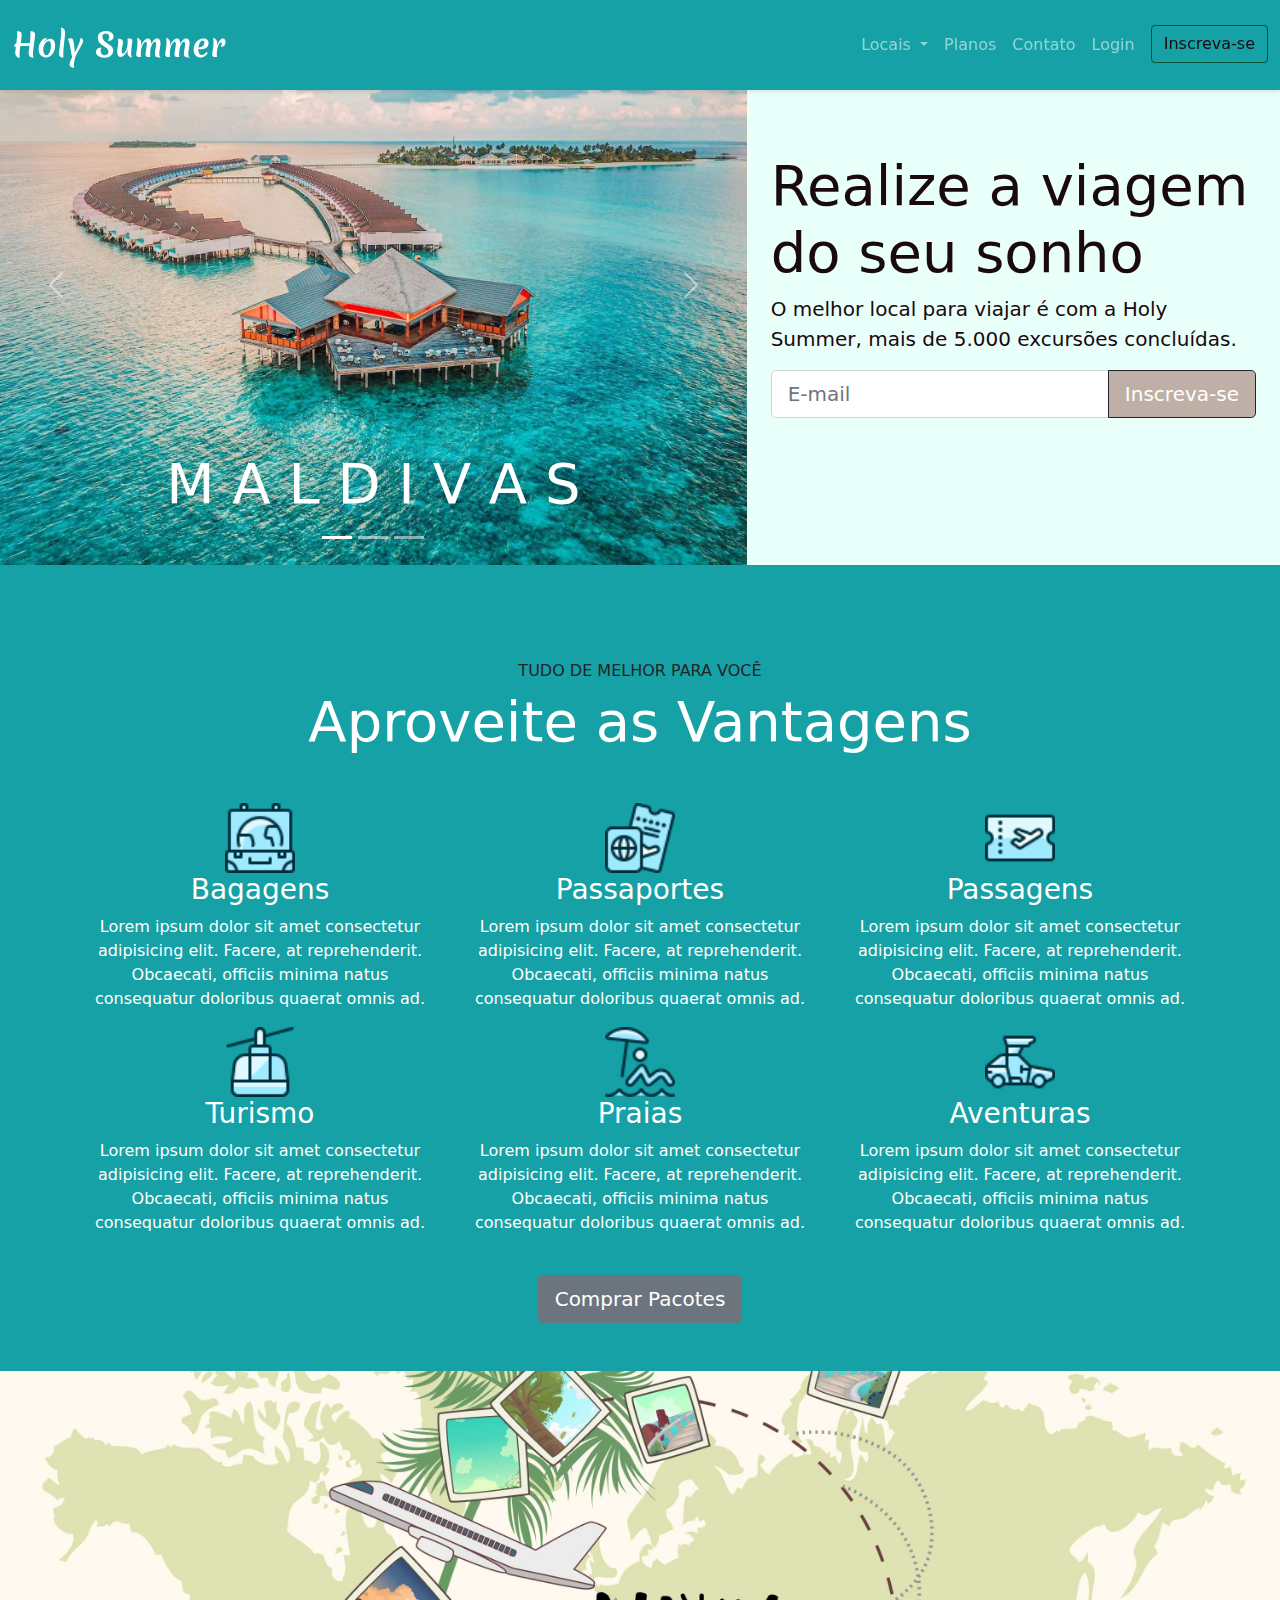
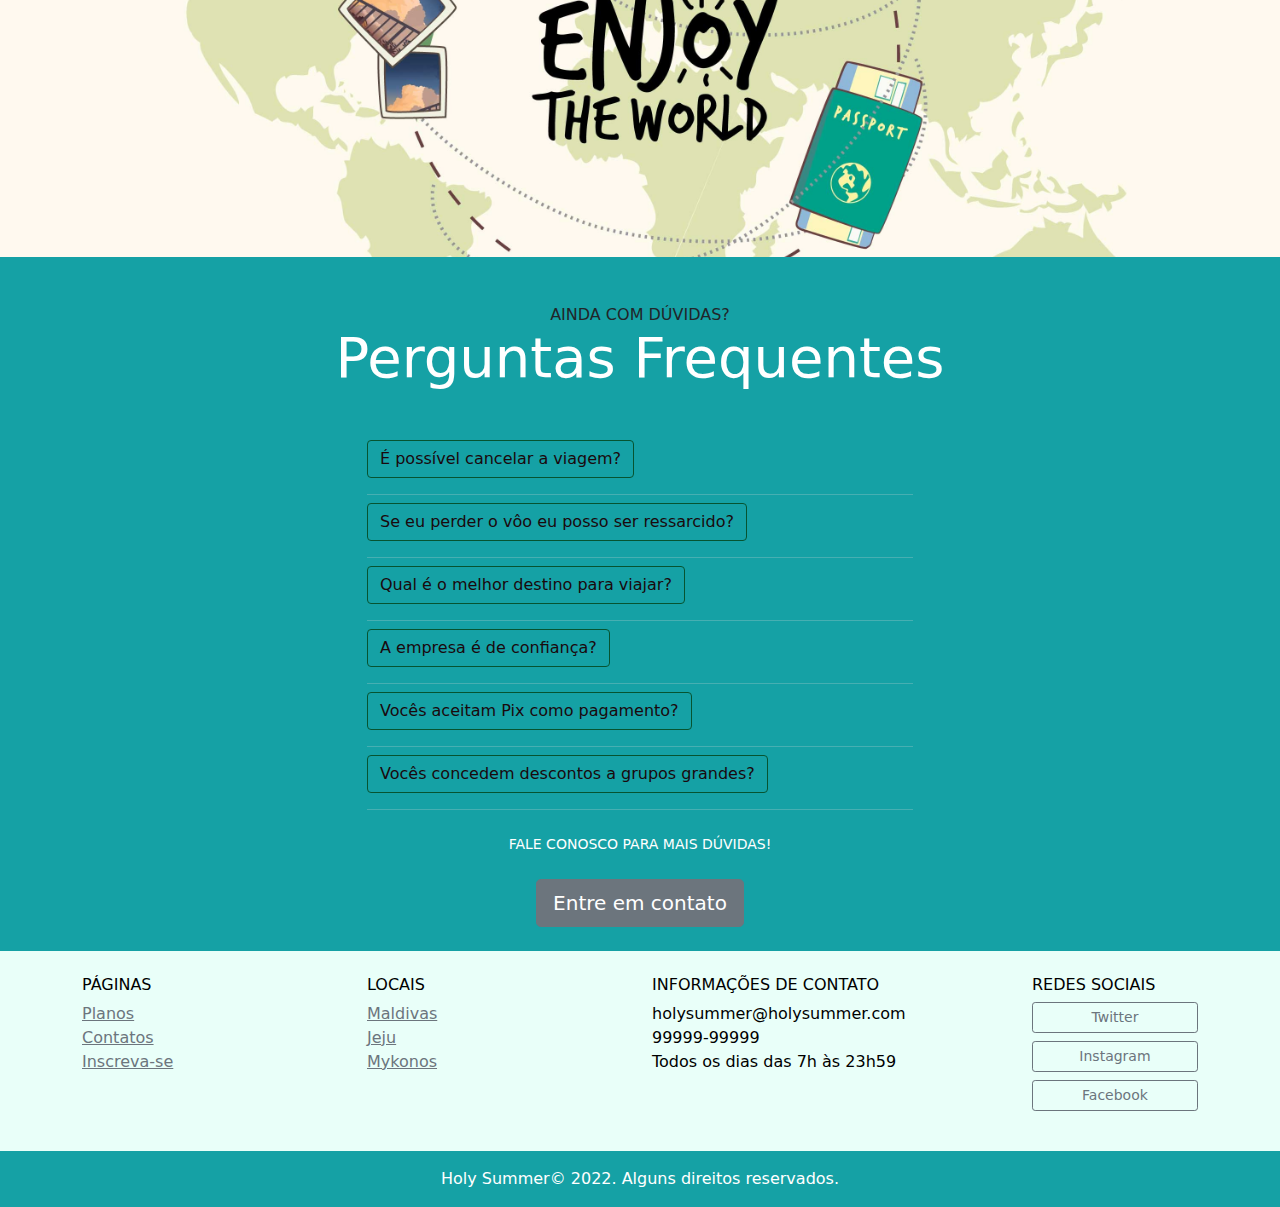
<file: index.html>
<!DOCTYPE html>
<html lang="pt-br">
<head>
    <meta charset="UTF-8">
    <meta http-equiv="X-UA-Compatible" content="IE=edge">
    <meta name="viewport" content="width=device-width, initial-scale=1.0">
    <link rel="stylesheet" href="style/bootstrap.css">
    <link rel="stylesheet" href="style/style.css">
    <link rel="shortcut icon" href="images/favicon/favicon.ico" type="image/x-icon">
    <title>Holy Summer</title>
    <style>
        body {
            background-color: #15a1a5;
        }
    </style>
</head>
<body>

    <!-- Modal -->
    <div class="modal fade" id="login-modal" data-bs-backdrop="static" data-bs-keyboard="false" tabindex="-1" aria-labelledby="staticBackdropLabel" aria-hidden="true">
        <div class="modal-dialog">
            <div class="modal-content">
                <div class="modal-header">
                    <h5 class="modal-title" id="staticBackdropLabel">Faça Login em sua conta</h5>
                    <button type="button" class="btn-close" data-bs-dismiss="modal" aria-label=""></button>
                </div>

            <div class="modal-body">
                <form>
                    <div class="mb-3">
                      <label for="exampleInputEmail1" class="form-label">Email</label>
                      <input type="email" class="form-control" id="exampleInputEmail1" aria-describedby="emailHelp">
                    </div>

                    <div class="mb-3">
                      <label for="exampleInputPassword1" class="form-label">Senha</label>
                      <input type="password" class="form-control" id="exampleInputPassword1">
                    </div>
                    <button type="submit" class="btn btn-primary loginColor">Entrar na conta</button>
                    <div id="emailHelp" class="form-text">Esqueceu a sua senha? <a href="#">Clique aqui</a></div>
                  </form>
            </div>
            </div>
        </div>
    </div>





    <!-- Navegação - menus -->
    <nav class="navbar navbar-expand-md navbar-dark bg-dark fixed-top py-3 box-shadow">
        <div class="container-fluid">
            <a class="navbar-brand logo" href="index.html">Holy Summer</a>
            <button class="navbar-toggler" type="button" data-bs-toggle="collapse" data-bs-target="#navbarNavDropdown" aria-controls="navbarNavDropdown" aria-expanded="false" aria-label="Toggle navigation">
                <span class="navbar-toggler-icon"></span>
            </button>

            <div class="collapse navbar-collapse" id="navbarNavDropdown">
                <ul class="navbar-nav ms-auto">
                    <li class="nav-item dropdown">
                        <a class="nav-link dropdown-toggle" href="#" id="navbarDropdownMenuLink" role="button" data-bs-toggle="dropdown" aria-expanded="false">
                            Locais
                        </a>
                        <ul class="dropdown-menu" aria-labelledby="#navbarNavDropdownMenuLink">
                            <li><a class="dropdown-item" href="maldivas.html">Maldivas</a></li>
                            <li><a class="dropdown-item" href="jeju.html">Jeju</a></li>
                            <li><a class="dropdown-item" href="mykonos.html">Mykonos</a></li>
                        </ul>
                    </li>
                    <li class="nav-item">
                        <a class="nav-link " aria-current="page" href="planos.html">Planos</a>
                    </li>
                    <li class="nav-item">
                        <a class="nav-link" aria-current="page" href="contatos.html">Contato</a>
                    </li>
                    <li class="nav-item">
                        <a class="nav-link"data-bs-toggle="modal" data-bs-target="#login-modal" aria-current="page" href="#">Login</a>
                    </li>
                    <li class="nav-item navTabColors">
                        <a class="btn btn-outline-warning ms-md-2 " aria-current="page" href="inscreva.html">Inscreva-se</a>
                    </li>                   
                </ul>
            </div>
        </div>     
    </nav>
     
    <!-- Carrosell - Section -->
    <section class="container-fluid">
        <div class="row bg-warning text-dark">
            <div class="col-lg-7 p-0">
                <div id="carouselCidades" class="carousel slide" data-bs-ride="carousel" data-bs-interval="2500">
                    <div class="carousel-indicators">
                      <button type="button" data-bs-target="#carouselCidades" data-bs-slide-to="0" class="active" aria-current="true" aria-label="Slide 1"></button>
                      <button type="button" data-bs-target="#carouselCidades" data-bs-slide-to="1" aria-label="Slide 2"></button>
                      <button type="button" data-bs-target="#carouselCidades" data-bs-slide-to="2" aria-label="Slide 3"></button>
                    </div>
                    <div class="carousel-inner">
                      <div class="carousel-item active">
                        <img src="images/maldivas.jpg" class="d-block w-100" alt="...">
                        <div class="carousel-caption">
                            <h2 class="display-4">M A L D I V A S</h2>
                        </div>
                      </div>
                      <div class="carousel-item">
                        <img src="images/jeju.jpg" class="d-block w-100" alt="...">
                        <div class="carousel-caption">
                            <h2 class="display-4">J E J U</h2>
                        </div>
                      </div>
                      <div class="carousel-item">
                        <img src="images/mykonos.jpg" class="d-block w-100" alt="...">
                        <div class="carousel-caption">
                            <h2 class="display-4">M Y K O N O S</h2>
                        </div>
                      </div>
                    </div>
                    <button class="carousel-control-prev" type="button" data-bs-target="#carouselCidades" data-bs-slide="prev">
                      <span class="carousel-control-prev-icon" aria-hidden="true"></span>
                      <span class="visually-hidden">Previous</span>
                    </button>
                    <button class="carousel-control-next" type="button" data-bs-target="#carouselCidades" data-bs-slide="next">
                      <span class="carousel-control-next-icon" aria-hidden="true"></span>
                      <span class="visually-hidden">Next</span>
                    </button>
                  </div>
            </div>
            <div class="col-lg-5 p-4 align-self-center colorText">
                <h1 class="display-4">Realize a viagem do seu sonho</h1>
                <p class="lead">O melhor local para viajar é com a Holy Summer, mais de 5.000 excursões concluídas.</p>
                <form action="">
                    <div class="input-group input-group-lg">
                        <input type="text" class="form-control" placeholder="E-mail" aria-label="E-mail" aria-describedby="button-addon2">
                        <button class="btn btn-dark" type="button" id="button-addon2">Inscreva-se</button>
                      </div>
                </form>
            </div>
        </div>
    </section>

    <section class="py-5 bg-dark">
        <div class="container text-center">
            <div class="my-5">
                <span class="h6  d-block text-dark">TUDO DE MELHOR PARA VOCÊ</span>
                <h2 class="display-4 text-white">Aproveite as Vantagens</h2>
            </div>
            <div class="row">

                <div class="col-xl-4 col-md-6 text-white">
                    <div style="height: 70px;" class="d-flex justify-content-center">
                        <img src="images/icons/mala.PNG" alt="icone mala">
                    </div>
                    <h3>Bagagens</h3>
                    <p>Lorem ipsum dolor sit amet consectetur adipisicing elit. Facere, at reprehenderit. Obcaecati, officiis minima natus consequatur doloribus quaerat omnis ad.</p>
                </div>

                <div class="col-xl-4 col-md-6 text-white">
                    <div style="height: 70px;" class="d-flex justify-content-center">
                        <img src="images/icons/passaporte.PNG" alt="icone passaporte">
                    </div>
                    <h3>Passaportes</h3>
                    <p>Lorem ipsum dolor sit amet consectetur adipisicing elit. Facere, at reprehenderit. Obcaecati, officiis minima natus consequatur doloribus quaerat omnis ad.</p>
                </div>

                <div class="col-xl-4 col-md-6 text-white">
                    <div style="height: 70px;" class="d-flex justify-content-center">
                        <img src="images/icons/passagem.PNG" alt="icone passagem">
                    </div>
                    <h3>Passagens</h3>
                    <p>Lorem ipsum dolor sit amet consectetur adipisicing elit. Facere, at reprehenderit. Obcaecati, officiis minima natus consequatur doloribus quaerat omnis ad.</p>
                </div>

                <div class="col-xl-4 col-md-6 text-white">
                    <div style="height: 70px;" class="d-flex justify-content-center">
                        <img src="images/icons/bonde.PNG" alt="icone bonde">
                    </div>
                    <h3>Turismo</h3>
                    <p>Lorem ipsum dolor sit amet consectetur adipisicing elit. Facere, at reprehenderit. Obcaecati, officiis minima natus consequatur doloribus quaerat omnis ad.</p>
                </div>

                <div class="col-xl-4 col-md-6 text-white">
                    <div style="height: 70px;" class="d-flex justify-content-center"> 
                        <img src="images/icons/praias.PNG" alt="icone praia">
                    </div>
                    <h3>Praias</h3>
                    <p>Lorem ipsum dolor sit amet consectetur adipisicing elit. Facere, at reprehenderit. Obcaecati, officiis minima natus consequatur doloribus quaerat omnis ad.</p>
                </div>

                <div class="col-xl-4 col-md-6 text-white">
                    <div style="height: 70px;" class="d-flex justify-content-center">
                        <img src="images/icons/carro-passeio.PNG" alt="icone carro">
                    </div>
                    <h3>Aventuras</h3>
                    <p>Lorem ipsum dolor sit amet consectetur adipisicing elit. Facere, at reprehenderit. Obcaecati, officiis minima natus consequatur doloribus quaerat omnis ad.</p>
                </div>
                
                <div>
                    <a class="btn  btn-secondary btn-lg mt-4 text-white" href="planos.html">Comprar Pacotes</a>
                </div>
            </div>
        </div>
    </section>

    <section id="quote" class="p-md-5 img-fluid" >
        <blockquote class="blockquote p-5 text-center">
            <p class="display-4 text-white align-self-center p-5"><em></em></p>
        </blockquote>
    </section>

    <section class="container bg-dark">
        <div class="text-center my-5">
            <span class="h6  d-block text-dark p-0 m-0">AINDA COM DÚVIDAS?</span>
            <h2 class="display-4 text-white p-0 m-0">Perguntas Frequentes</h2>
        </div>

        <div class="row justify-content-center">
            <div class="col-6" id="questions" data-childrem=".pergunta"> 
                <p>
                    <a class="btn btn-outline-warning" data-bs-toggle="collapse" href="#questions1" role="button" aria-expanded="false" aria-controls="questions1">
                      É possível cancelar a viagem?
                    </a>
                </p>
                <div class="collapse" id="questions1">
                    <div class="card card-body">
                        Lorem ipsum dolor sit amet consectetur adipisicing elit. Quibusdam debitis ipsa delectus facere officiis provident totam, explicabo similique unde dolor.
                        
                    </div>
                </div>

                <div><hr class="dropdown-divider text-white"></div>
                

                <p>
                    <a class="btn btn-outline-warning" data-bs-toggle="collapse" href="#questions2" role="button" aria-expanded="false" aria-controls="questions2">
                      Se eu perder o vôo eu posso ser ressarcido?
                    </a>
                </p>
                <div class="collapse" id="questions2">
                    <div class="card card-body">
                        Lorem ipsum dolor sit amet consectetur adipisicing elit. Quibusdam debitis ipsa delectus facere officiis provident totam, explicabo similique unde dolor.
                        
                    </div>
                </div>

                <div><hr class="dropdown-divider text-white"></div>

                <p>
                    <a class="btn btn-outline-warning" data-bs-toggle="collapse" href="#questions3" role="button" aria-expanded="false" aria-controls="questions3">
                      Qual é o melhor destino para viajar?
                    </a>
                </p>
                <div class="collapse" id="questions3">
                    <div class="card card-body">
                        Lorem ipsum dolor sit amet consectetur adipisicing elit. Quibusdam debitis ipsa delectus facere officiis provident totam, explicabo similique unde dolor.
                    </div>
                </div>

                <div><hr class="dropdown-divider text-white"></div>

                <p>
                    <a class="btn btn-outline-warning" data-bs-toggle="collapse" href="#questions4" role="button" aria-expanded="false" aria-controls="questions4">
                      A empresa é de confiança?
                    </a>
                </p>
                <div class="collapse" id="questions4">
                    <div class="card card-body">
                        Lorem ipsum dolor sit amet consectetur adipisicing elit. Aliquid doloremque sit similique. Deserunt, dignissimos dolore quod voluptate excepturi esse ut?
                    </div>
                </div>

                <div><hr class="dropdown-divider text-white"></div>

                <p>
                    <a class="btn btn-outline-warning" data-bs-toggle="collapse" href="#questions5" role="button" aria-expanded="false" aria-controls="questions5">
                      Vocês aceitam Pix como pagamento?
                    </a>
                </p>
                <div class="collapse" id="questions5">
                    <div class="card card-body">
                        Lorem ipsum dolor sit amet consectetur adipisicing elit. Quibusdam debitis ipsa delectus facere officiis provident totam, explicabo similique unde dolor.
                        
                    </div>
                </div>

                <div><hr class="dropdown-divider text-white"></div>

                <p>
                    <a class="btn btn-outline-warning" data-bs-toggle="collapse" href="#questions6" role="button" aria-expanded="false" aria-controls="questions6">
                     Vocês concedem descontos a grupos grandes?
                    </a>
                </p>
                <div class="collapse" id="questions6">
                    <div class="card card-body">
                        Lorem ipsum dolor sit amet consectetur adipisicing elit. Voluptate assumenda ullam sit praesentium laboriosam sunt dolores pariatur, dolor officiis rem?
                    </div>
                </div>
                <div><hr class="dropdown-divider text-white"></div>

            </div>
               

        </div>

        <div class="text-center py-2">
            <p class="small text-white m-2">FALE CONOSCO PARA MAIS DÚVIDAS!</p>
            <a class="btn btn-secondary btn-lg m-3" href="contatos.html">Entre em contato</a>
        </div>

    </section>

    <footer class="bg-warning text-black">
        <div class="container py-4">
            <div class="row">
                <div class="col-md-3 col-6">
                    <h4 class="h6">PÁGINAS</h4>
                    <ul class="list-unstyled">
                        <li><a class="text-secondary" href="planos.html">Planos</a></li>
                        <li><a class="text-secondary" href="contatos.html">Contatos</a></li>
                        <li><a class="text-secondary" href="inscreva.html">Inscreva-se</a></li>
                    </ul>
                </div>

                <div class="col-md-3 col-6">
                    <h4 class="h6">LOCAIS</h4>
                    <ul class="list-unstyled">
                        <li><a class="text-secondary" href="maldivas.html">Maldivas</a></li>
                        <li><a class="text-secondary" href="jeju.html">Jeju</a></li>
                        <li><a class="text-secondary" href="mykonos.html">Mykonos</a></li>
                    </ul>
                </div>

                <div class="col-md-4">
                    <h4 class="h6">INFORMAÇÕES DE CONTATO</h4>
                    <ul class="list-unstyled">
                        <li>holysummer@holysummer.com</li>
                        <li>99999-99999</li>
                        <li>Todos os dias das 7h às 23h59</li>
                    </ul>
                </div>

                <div class="col-md-2">
                    <h4 class="h6">REDES SOCIAIS</h4>
                    <ul class="list-unstyled">
                        <li class="btn btn-outline-secondary mb-2 btn-sm d-grid gap-2 d-md-block">Twitter</li>
                        <li class="btn btn-outline-secondary mb-2 btn-sm d-grid gap-2 d-md-block">Instagram</li>
                        <li class="btn btn-outline-secondary mb-2 btn-sm d-grid gap-2 d-md-block">Facebook</li>
                    </ul>
                </div>
            </div>
            </div>
        </div>
        <div class="bg-dark text-white text-center py-3">
            <p class="mb-0">Holy Summer© 2022. Alguns direitos reservados.</p>
        </div>
    </footer>

    <!-- testes -->

 
    
    <script src="scripts/popper.min.js"></script>
    <script src="scripts/bootstrap.min.js"></script>
    
   
    
    
</body>
</html>
</file>
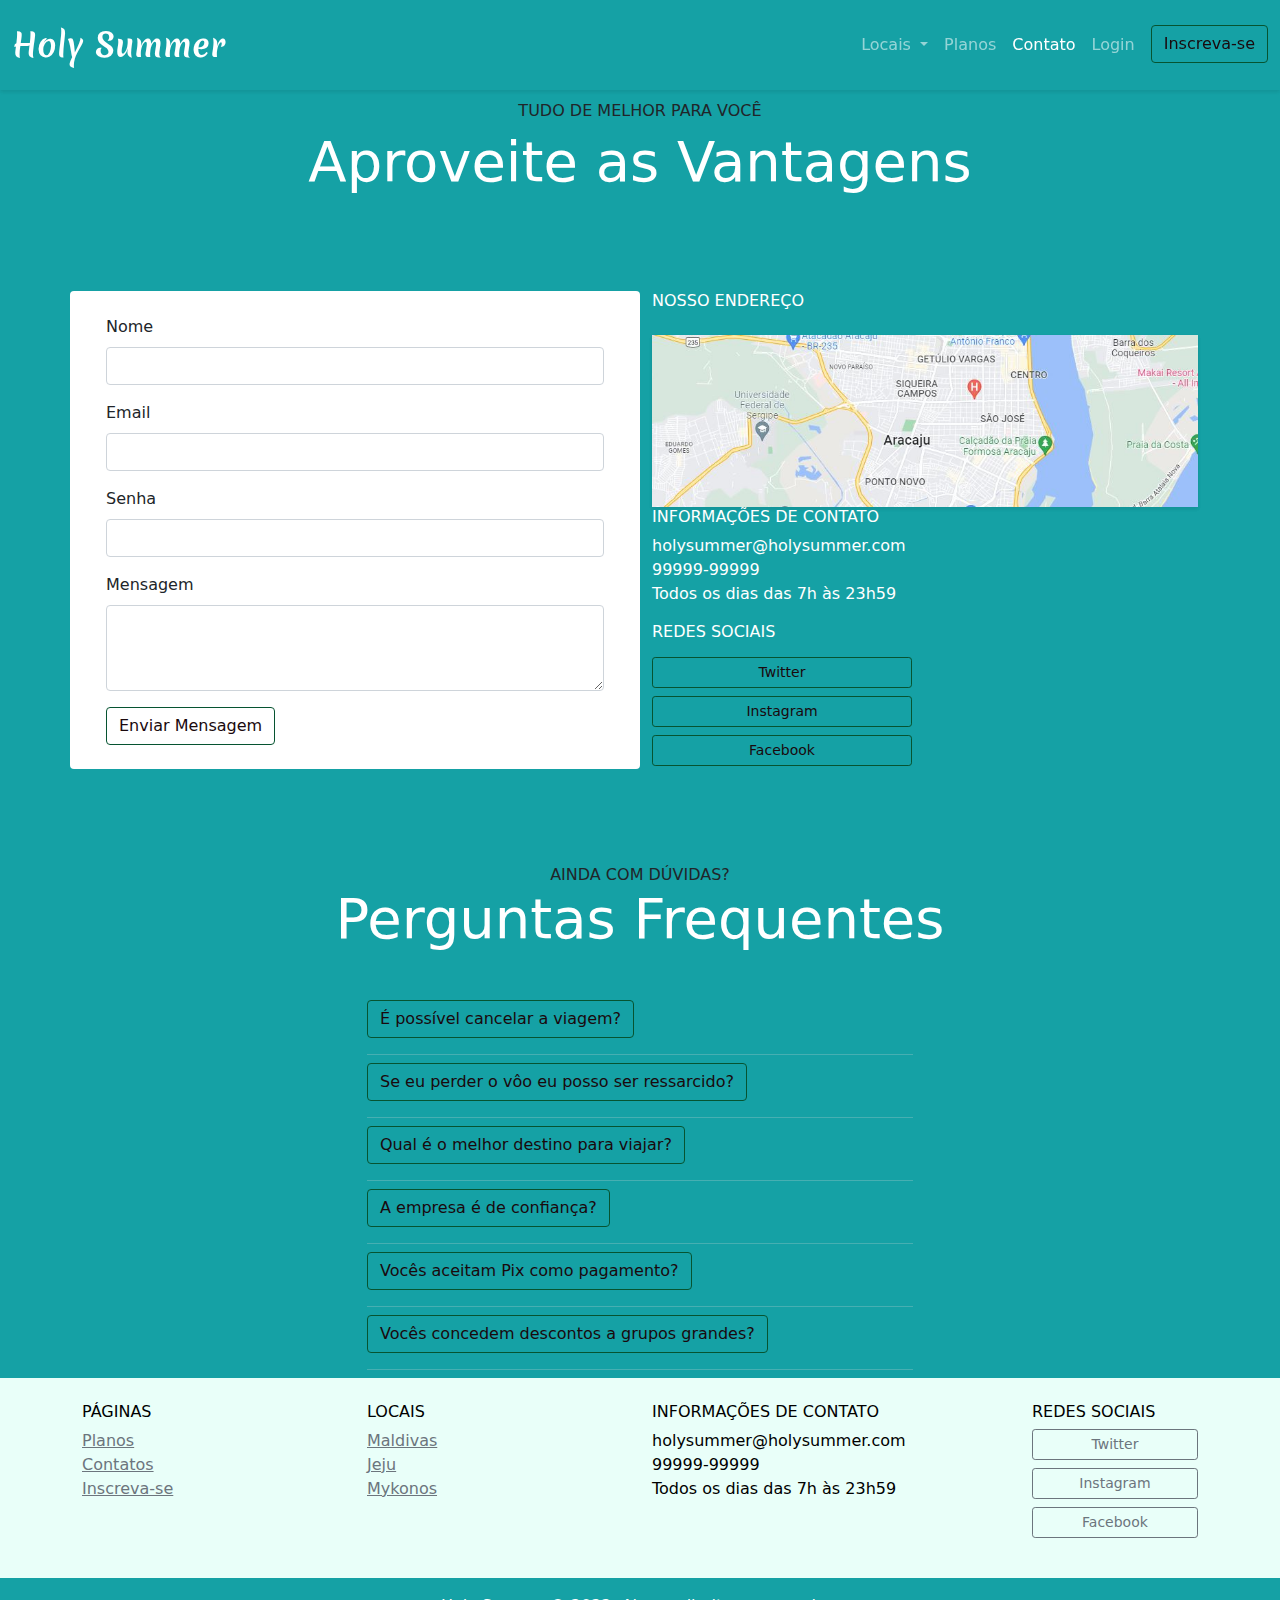
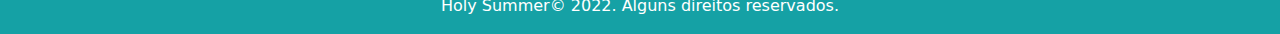
<file: contatos.html>
<!DOCTYPE html>
<html lang="pt-br">
<head>
    <meta charset="UTF-8">
    <meta http-equiv="X-UA-Compatible" content="IE=edge">
    <meta name="viewport" content="width=device-width, initial-scale=1.0">
    <link rel="stylesheet" href="style/bootstrap.css">
    <link rel="stylesheet" href="style/style.css">
    <link rel="shortcut icon" href="images/favicon/favicon.ico" type="image/x-icon">
    <title>Holy Summer - Contato</title>
    <style>
        body {
            background-color: #15a1a5;
        }
    </style>
</head>
<body>

    <!-- Modal -->
    <div class="modal fade" id="login-modal" data-bs-backdrop="static" data-bs-keyboard="false" tabindex="-1" aria-labelledby="staticBackdropLabel" aria-hidden="true">
        <div class="modal-dialog">
            <div class="modal-content">
                <div class="modal-header">
                    <h5 class="modal-title" id="staticBackdropLabel">Faça Login em sua conta</h5>
                    <button type="button" class="btn-close" data-bs-dismiss="modal" aria-label=""></button>
                </div>

            <div class="modal-body">
                <form>
                    <div class="mb-3">
                      <label for="exampleInputEmail1" class="form-label">Email</label>
                      <input type="email" class="form-control" id="exampleInputEmail1" aria-describedby="emailHelp">
                    </div>

                    <div class="mb-3">
                      <label for="exampleInputPassword1" class="form-label">Senha</label>
                      <input type="password" class="form-control" id="exampleInputPassword1">
                    </div>
                    <button type="submit" class="btn btn-primary loginColor">Entrar na conta</button>
                    <div id="emailHelp" class="form-text">Esqueceu a sua senha? <a href="#">Clique aqui</a></div>
                  </form>
            </div>
            </div>
        </div>
    </div>





    <!-- Navegação - menus -->
    <nav class="navbar navbar-expand-md navbar-dark bg-dark fixed-top py-3 box-shadow">
        <div class="container-fluid">
            <a class="navbar-brand logo" href="index.html">Holy Summer</a>
            <button class="navbar-toggler" type="button" data-bs-toggle="collapse" data-bs-target="#navbarNavDropdown" aria-controls="navbarNavDropdown" aria-expanded="false" aria-label="Toggle navigation">
                <span class="navbar-toggler-icon"></span>
            </button>

            <div class="collapse navbar-collapse" id="navbarNavDropdown">
                <ul class="navbar-nav ms-auto">
                    <li class="nav-item dropdown">
                        <a class="nav-link dropdown-toggle" href="#" id="navbarDropdownMenuLink" role="button" data-bs-toggle="dropdown" aria-expanded="false">
                            Locais
                        </a>
                        <ul class="dropdown-menu" aria-labelledby="#navbarNavDropdownMenuLink">
                            <li><a class="dropdown-item" href="maldivas.html">Maldivas</a></li>
                            <li><a class="dropdown-item" href="jeju.html">Jeju</a></li>
                            <li><a class="dropdown-item" href="mykonos.html">Mykonos</a></li>
                        </ul>
                    </li>
                    <li class="nav-item">
                        <a class="nav-link " aria-current="page" href="planos.html">Planos</a>
                    </li>
                    <li class="nav-item">
                        <a class="nav-link active" aria-current="page" href="contatos.html">Contato</a>
                    </li>
                    <li class="nav-item">
                        <a class="nav-link"data-bs-toggle="modal" data-bs-target="#login-modal" aria-current="page" href="#">Login</a>
                    </li>
                    <li class="nav-item navTabColors">
                        <a class="btn btn-outline-warning ms-md-2" aria-current="page" href="inscreva.html">Inscreva-se</a>
                    </li>                   
                </ul>
            </div>
        </div>     
    </nav>
     
   

    <section class="py-5 bg-dark">
        <div class="container text-center">
            <div class="my-5">
                <span class="h6  d-block text-dark">TUDO DE MELHOR PARA VOCÊ</span>
                <h2 class="display-4 text-white">Aproveite as Vantagens</h2>
            </div>
            
        </div>
    </section>

    <section class="container">
        <div class="row">
            <div class="col-lg bg-white rounded text-dark mb-5">
                <form class="p-4 ">

                    <div class="mb-3">
                        <label for="nomeCliente" class="form-label">Nome</label>
                        <input type="email" class="form-control" id="nomeCliente" aria-describedby="emailHelp">
                      </div>

                    <div class="mb-3">
                      <label for="exampleInputEmail1" class="form-label">Email</label>
                      <input type="email" class="form-control" id="exampleInputEmail1" aria-describedby="emailHelp">
                    </div>

                    <div class="mb-3">
                      <label for="exampleInputPassword1" class="form-label">Senha</label>
                      <input type="password" class="form-control" id="exampleInputPassword1">
                    </div>

                    <div class="mb-3">
                        <label for="exampleFormControlTextarea1" class="form-label">Mensagem</label>
                        <textarea class="form-control" id="exampleFormControlTextarea1" rows="3"></textarea>
                      </div>

                    <button type="submit" class="btn btn-outline-warning colored">Enviar Mensagem</button> 
                  </form>
            </div>

            <div class="col-lg text-white">
                <h2 class="h6 mb-4">NOSSO ENDEREÇO</h2>
                <img class="img-fluid box-shadow" src="images/maps.JPG" alt="">
                    
                <h2 class="h6">INFORMAÇÕES DE CONTATO</h2>
                    <ul class="list-unstyled">
                        <li>holysummer@holysummer.com</li>
                        <li>99999-99999</li>
                        <li>Todos os dias das 7h às 23h59</li>
                    </ul>
                
                
                    <h2 class="h6 mb-3">REDES SOCIAIS</h2>
                    <ul class="list-unstyled">
                        <li class="btn btn-outline-warning mb-2 btn-sm d-grid gap-2 d-md-block colored" style="max-width: 260px;">Twitter</li>
                        <li class="btn btn-outline-warning mb-2 btn-sm d-grid gap-2 d-md-block colored" style="max-width: 260px;">Instagram</li>
                        <li class="btn btn-outline-warning mb-2 btn-sm d-grid gap-2 d-md-block colored" style="max-width: 260px;">Facebook</li>
                    </ul>
               

            </div>
        </div>
    </section>

    <section class="container bg-dark">
        <div class="text-center my-5">
            <span class="h6  d-block text-dark p-0 m-0">AINDA COM DÚVIDAS?</span>
            <h2 class="display-4 text-white p-0 m-0">Perguntas Frequentes</h2>
        </div>

        <div class="row justify-content-center">
            <div class="col-6" id="questions" data-childrem=".pergunta"> 
                <p>
                    <a class="btn btn-outline-warning" data-bs-toggle="collapse" href="#questions1" role="button" aria-expanded="false" aria-controls="questions1">
                      É possível cancelar a viagem?
                    </a>
                </p>
                <div class="collapse" id="questions1">
                    <div class="card card-body">
                        Lorem ipsum dolor sit amet consectetur adipisicing elit. Quibusdam debitis ipsa delectus facere officiis provident totam, explicabo similique unde dolor.
                        
                    </div>
                </div>

                <div><hr class="dropdown-divider text-white"></div>
                

                <p>
                    <a class="btn btn-outline-warning" data-bs-toggle="collapse" href="#questions2" role="button" aria-expanded="false" aria-controls="questions2">
                      Se eu perder o vôo eu posso ser ressarcido?
                    </a>
                </p>
                <div class="collapse" id="questions2">
                    <div class="card card-body">
                        Lorem ipsum dolor sit amet consectetur adipisicing elit. Quibusdam debitis ipsa delectus facere officiis provident totam, explicabo similique unde dolor.
                        
                    </div>
                </div>

                <div><hr class="dropdown-divider text-white"></div>

                <p>
                    <a class="btn btn-outline-warning" data-bs-toggle="collapse" href="#questions3" role="button" aria-expanded="false" aria-controls="questions3">
                      Qual é o melhor destino para viajar?
                    </a>
                </p>
                <div class="collapse" id="questions3">
                    <div class="card card-body">
                        Lorem ipsum dolor sit amet consectetur adipisicing elit. Quibusdam debitis ipsa delectus facere officiis provident totam, explicabo similique unde dolor.
                    </div>
                </div>

                <div><hr class="dropdown-divider text-white"></div>

                <p>
                    <a class="btn btn-outline-warning" data-bs-toggle="collapse" href="#questions4" role="button" aria-expanded="false" aria-controls="questions4">
                      A empresa é de confiança?
                    </a>
                </p>
                <div class="collapse" id="questions4">
                    <div class="card card-body">
                        Lorem ipsum dolor sit amet consectetur adipisicing elit. Aliquid doloremque sit similique. Deserunt, dignissimos dolore quod voluptate excepturi esse ut?
                    </div>
                </div>

                <div><hr class="dropdown-divider text-white"></div>

                <p>
                    <a class="btn btn-outline-warning" data-bs-toggle="collapse" href="#questions5" role="button" aria-expanded="false" aria-controls="questions5">
                      Vocês aceitam Pix como pagamento?
                    </a>
                </p>
                <div class="collapse" id="questions5">
                    <div class="card card-body">
                        Lorem ipsum dolor sit amet consectetur adipisicing elit. Quibusdam debitis ipsa delectus facere officiis provident totam, explicabo similique unde dolor.
                        
                    </div>
                </div>

                <div><hr class="dropdown-divider text-white"></div>

                <p>
                    <a class="btn btn-outline-warning" data-bs-toggle="collapse" href="#questions6" role="button" aria-expanded="false" aria-controls="questions6">
                     Vocês concedem descontos a grupos grandes?
                    </a>
                </p>
                <div class="collapse" id="questions6">
                    <div class="card card-body">
                        Lorem ipsum dolor sit amet consectetur adipisicing elit. Voluptate assumenda ullam sit praesentium laboriosam sunt dolores pariatur, dolor officiis rem?
                    </div>
                </div>
                <div><hr class="dropdown-divider text-white"></div>

            </div>
               

        </div>

    </section>

    <footer class="bg-warning text-black">
        <div class="container py-4">
            <div class="row">
                <div class="col-md-3 col-6">
                    <h4 class="h6">PÁGINAS</h4>
                    <ul class="list-unstyled">
                        <li><a class="text-secondary" href="planos.html">Planos</a></li>
                        <li><a class="text-secondary" href="contatos.html">Contatos</a></li>
                        <li><a class="text-secondary" href="inscreva.html">Inscreva-se</a></li>
                    </ul>
                </div>

                <div class="col-md-3 col-6">
                    <h4 class="h6">LOCAIS</h4>
                    <ul class="list-unstyled">
                        <li><a class="text-secondary" href="maldivas.html">Maldivas</a></li>
                        <li><a class="text-secondary" href="jeju.html">Jeju</a></li>
                        <li><a class="text-secondary" href="mykonos.html">Mykonos</a></li>
                    </ul>
                </div>

                <div class="col-md-4">
                    <h4 class="h6">INFORMAÇÕES DE CONTATO</h4>
                    <ul class="list-unstyled">
                        <li>holysummer@holysummer.com</li>
                        <li>99999-99999</li>
                        <li>Todos os dias das 7h às 23h59</li>
                    </ul>
                </div>

                <div class="col-md-2">
                    <h4 class="h6">REDES SOCIAIS</h4>
                    <ul class="list-unstyled">
                        <li class="btn btn-outline-secondary mb-2 btn-sm d-grid gap-2 d-md-block">Twitter</li>
                        <li class="btn btn-outline-secondary mb-2 btn-sm d-grid gap-2 d-md-block">Instagram</li>
                        <li class="btn btn-outline-secondary mb-2 btn-sm d-grid gap-2 d-md-block">Facebook</li>
                    </ul>
                </div>
            </div>
            </div>
        </div>
        <div class="bg-dark text-white text-center py-3">
            <p class="mb-0">Holy Summer© 2022. Alguns direitos reservados.</p>
        </div>
    </footer>

    <!-- testes -->

 
    
    <script src="scripts/popper.min.js"></script>
    <script src="scripts/bootstrap.min.js"></script>
</body>
</html>
</file>
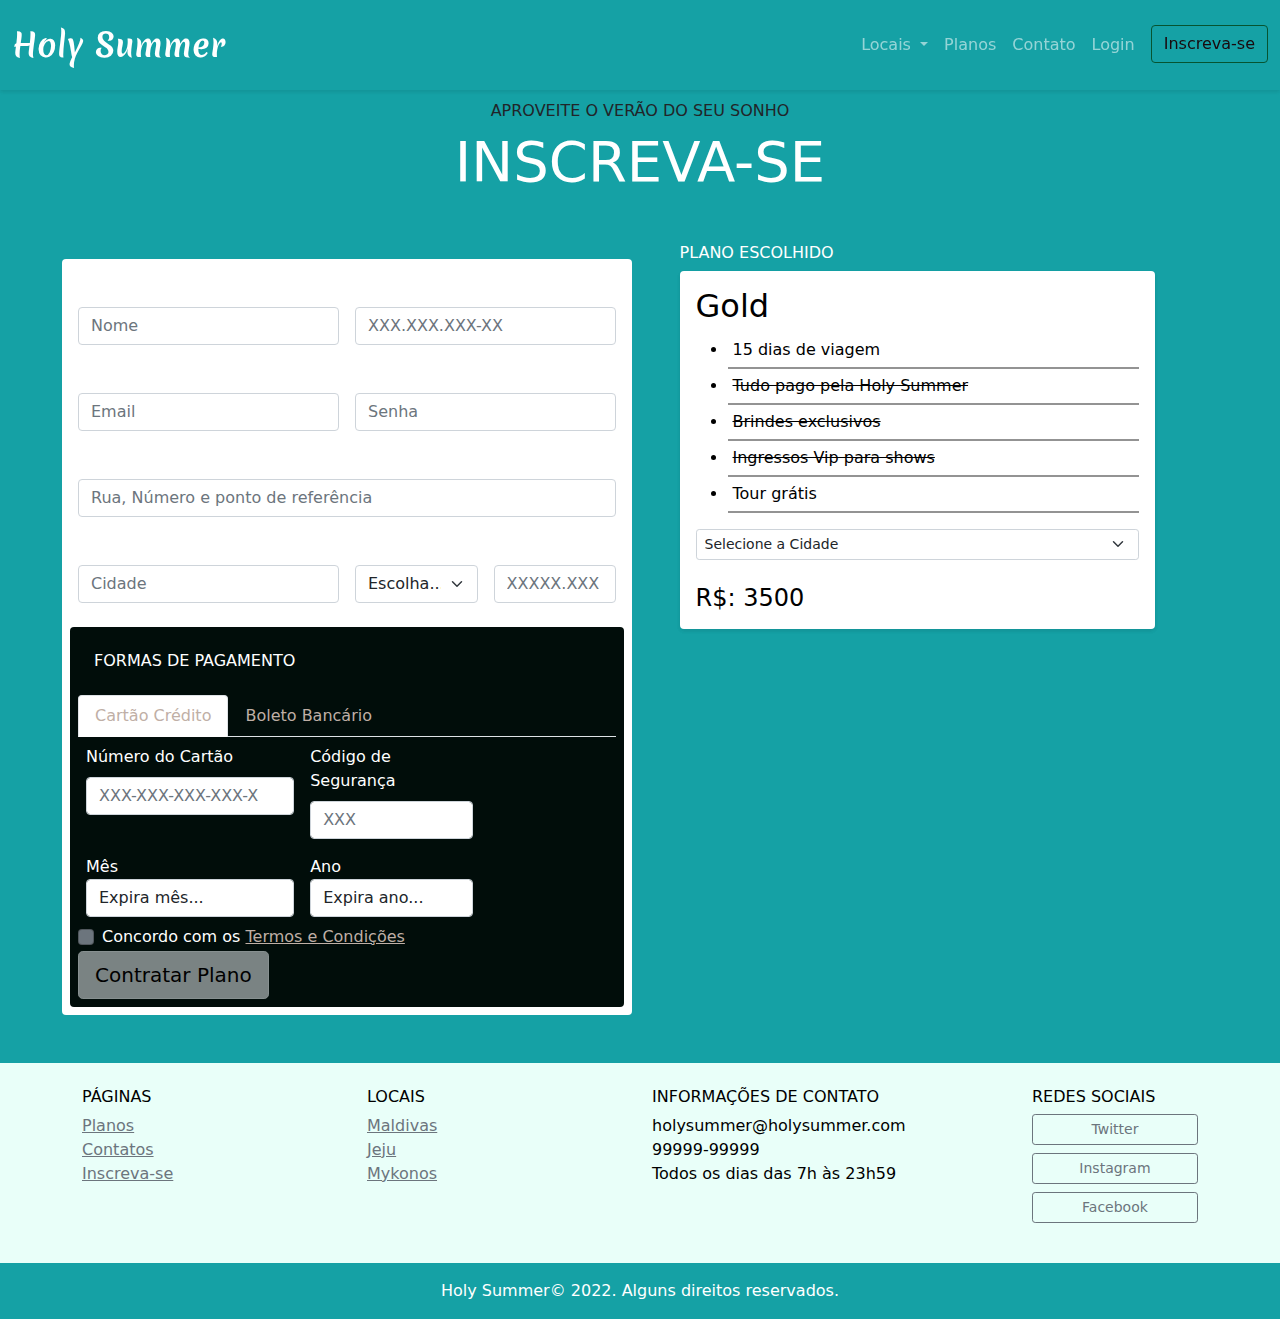
<file: inscreva.html>
<!DOCTYPE html>
<html lang="pt-br">
<head>
    <meta charset="UTF-8">
    <meta http-equiv="X-UA-Compatible" content="IE=edge">
    <meta name="viewport" content="width=device-width, initial-scale=1.0">
    <link rel="stylesheet" href="style/bootstrap.css">
    <link rel="stylesheet" href="style/style.css">
    <link rel="shortcut icon" href="images/favicon/favicon.ico" type="image/x-icon">
    <title>Holy Summer - Inscreva-se</title>
    <style>
        body {
            background-color: #15a1a5;
        }
    </style>
</head>
<body>

    <!-- Modal -->
    <div class="modal fade" id="login-modal" data-bs-backdrop="static" data-bs-keyboard="false" tabindex="-1" aria-labelledby="staticBackdropLabel" aria-hidden="true">
        <div class="modal-dialog">
            <div class="modal-content">
                <div class="modal-header">
                    <h5 class="modal-title" id="staticBackdropLabel">Faça Login em sua conta</h5>
                    <button type="button" class="btn-close" data-bs-dismiss="modal" aria-label=""></button>
                </div>

            <div class="modal-body">
                <form>
                    <div class="mb-3">
                      <label for="exampleInputEmail1" class="form-label">Email</label>
                      <input type="email" class="form-control" id="exampleInputEmail1" aria-describedby="emailHelp">
                    </div>

                    <div class="mb-3">
                      <label for="exampleInputPassword1" class="form-label">Senha</label>
                      <input type="password" class="form-control" id="exampleInputPassword1">
                    </div>
                    <button type="submit" class="btn btn-primary loginColor">Entrar na conta</button>
                    <div id="emailHelp" class="form-text">Esqueceu a sua senha? <a href="#">Clique aqui</a></div>
                  </form>
            </div>
            </div>
        </div>
    </div>





    <!-- Navegação - menus -->
    <nav class="navbar navbar-expand-md navbar-dark bg-dark fixed-top py-3 box-shadow">
        <div class="container-fluid">
            <a class="navbar-brand logo" href="index.html">Holy Summer</a>
            <button class="navbar-toggler" type="button" data-bs-toggle="collapse" data-bs-target="#navbarNavDropdown" aria-controls="navbarNavDropdown" aria-expanded="false" aria-label="Toggle navigation">
                <span class="navbar-toggler-icon"></span>
            </button>

            <div class="collapse navbar-collapse" id="navbarNavDropdown">
                <ul class="navbar-nav ms-auto">
                    <li class="nav-item dropdown">
                        <a class="nav-link dropdown-toggle" href="#" id="navbarDropdownMenuLink" role="button" data-bs-toggle="dropdown" aria-expanded="false">
                            Locais
                        </a>
                        <ul class="dropdown-menu" aria-labelledby="#navbarNavDropdownMenuLink">
                            <li><a class="dropdown-item" href="maldivas.html">Maldivas</a></li>
                            <li><a class="dropdown-item" href="jeju.html">Jeju</a></li>
                            <li><a class="dropdown-item" href="mykonos.html">Mykonos</a></li>
                        </ul>
                    </li>
                    <li class="nav-item">
                        <a class="nav-link " aria-current="page" href="planos.html">Planos</a>
                    </li>
                    <li class="nav-item">
                        <a class="nav-link" aria-current="page" href="contatos.html">Contato</a>
                    </li>
                    <li class="nav-item">
                        <a class="nav-link"data-bs-toggle="modal" data-bs-target="#login-modal" aria-current="page" href="#">Login</a>
                    </li>
                    <li class="nav-item navTabColors">
                        <a class="btn btn-outline-warning ms-md-2" aria-current="page" href="inscreva.html">Inscreva-se</a>
                    </li>                   
                </ul>
            </div>
        </div>     
    </nav>
     
   

    <section class="py-5 ">
        <div class="container text-center">
            <div class="my-5">
                <span class="h6  d-block text-dark">APROVEITE O VERÃO DO SEU SONHO</span>
                <h2 class="display-4 text-white">INSCREVA-SE</h2>
            </div>     
        </div>
        <div class="container">  
            <div class="row">
                <form class="row g-3  text-white col-md-6 rounded bg-white">
                    <div class="col-md-6">
                    <label for="inputNome" class="form-label">Nome</label>
                    <input type="text" class="form-control" id="inputNome" placeholder="Nome">
                    </div>

                    <div class="col-md-6">
                        <label for="inputCpf" class="form-label">CPF</label>
                        <input type="text" class="form-control" id="inputCpf" placeholder="XXX.XXX.XXX-XX">
                    </div>

                    <div class="col-md-6">
                        <label for="inputEmail" class="form-label">Email</label>
                        <input type="email" class="form-control" id="inputEmail" placeholder="Email">
                    </div>

                    <div class="col-md-6">
                        <label for="inputSenha" class="form-label">Senha</label>
                        <input type="password" class="form-control" id="inputSenha" placeholder="Senha">
                    </div>

                    <div class="col-12">
                        <label for="inputEndereco" class="form-label">Endereço</label>
                        <input type="text" class="form-control" id="inputEndereco" placeholder="Rua, Número e ponto de referência">
                    </div>
                   
                    <div class="col-md-6">
                        <label for="inputCity" class="form-label">Cidade</label>
                        <input type="text" class="form-control" id="inputCity" placeholder="Cidade">
                    </div>

                    <div class="col-md-3">
                        <label for="inputState" class="form-label">Estado</label>
                        <select id="inputState" class="form-select">
                            <option selected>Escolha...</option>
                            <option>Acre</option>
                            <option>Alagoas</option>
                            <option>Amapá</option>
                            <option>Amazonas</option>
                            <option>Bahia</option>
                            <option>Ceará</option>
                            <option>Distrito Federal</option>
                            <option>Espírito Santo</option>
                            <option>Goiás</option>
                            <option>Maranhão</option>
                            <option>Mato Grosso</option>
                            <option>Mato Grosso do Sul</option>
                            <option>Minas Gerais</option>
                            <option>Pará</option>
                            <option>Paraíba</option>
                            <option>Paraná</option>
                            <option>Pernambuco</option>
                            <option>Piauí</option>
                            <option>Rio de Janeiro</option>
                            <option>Rio Grande do Norte</option>
                            <option>Rio Grande do Sul</option>
                            <option>Rondônia</option>
                            <option>Roraima</option>
                            <option>Santa Catarina</option>
                            <option>São Paulo</option>
                            <option>Sergipe</option>
                            <option>Tocantins</option>
                        </select>
                    </div>
                    <div class="col-md-3 mb-3">
                        <label for="inputZip" class="form-label">CEP</label>
                        <input type="text" class="form-control" id="inputZip" placeholder="XXXXX.XXX">
                    </div>


                    <div class="col-12 form-color my-2 p-2 rounded">
                        <h2 class=" h6 text-white p-3 m-">FORMAS DE PAGAMENTO</h2>
                        <nav>
                            <div class="nav nav-tabs" id="nav-tab" role="tablist">
                              <button class="nav-link active text-warning " id="nav-home-tab" data-bs-toggle="tab" data-bs-target="#nav-home" type="button" role="tab" aria-controls="nav-home" aria-selected="true">Cartão Crédito</button>
                              <button class="nav-link text-warning" id="nav-profile-tab" data-bs-toggle="tab" data-bs-target="#nav-profile" type="button" role="tab" aria-controls="nav-profile" aria-selected="false">Boleto Bancário</button>
                            </div>
                          </nav>
                          <div class="tab-content" id="nav-tabContent">
                            <div class="tab-pane fade show active" id="nav-home" role="tabpanel" aria-labelledby="nav-home-tab">
                                <div class="row g-3 p-2">
                                    <div class="col-md-5">
                                      <label for="inputCartao" class="form-label">Número do Cartão</label>
                                      <input type="text" class="form-control" id="inputCartao" placeholder="XXX-XXX-XXX-XXX-X">
                                    </div>

                                    <div class="col-md-4">
                                      <label for="inputCode" class="form-label">Código de Segurança</label>
                                      <input type="text" class="form-control" id="inputCode" placeholder="XXX">
                                    </div>

                                    <div class="form-group col-md-5 col-6">
                                        <label for="inputCidade">Mês</label>
                                        <select id="inputCidade" class="form-control">
                                          <option>Expira mês...</option>
                                          <option>01</option>
                                          <option>02</option>
                                          <option>03</option>
                                          <option>04</option>
                                          <option>05</option>
                                          <option>06</option>
                                          <option>07</option>
                                          <option>08</option>
                                          <option>09</option>
                                          <option>10</option>
                                          <option>11</option>
                                          <option>12</option>
                                        </select>
                                    </div>

                                    <div class="form-group col-md-4 col-6">
                                        <label for="inputAno">Ano</label>
                                        <select id="inputAno" class="form-control">
                                          <option>Expira ano...</option>
                                          <option>2022</option>
                                          <option>2023</option>
                                          <option>2024</option>
                                        </select>
                                      </div>

                                </div>
                            </div>
                            <div class="tab-pane fade p-3" id="nav-profile" role="tabpanel" aria-labelledby="nav-profile-tab">

                                <p>Clique em contratar plano que nós da Holy Summer enviaremos um plano de boleto para vocês</p>
                            </div>
                            <div class="form-check">
                                <label class="form-check-label">
                                  <input type="checkbox" class="form-check-input bg-secondary">
                                  Concordo com os <a href="#" class="text-warning">Termos e Condições</a>
                                </label>
                              </div class="formButton">
                              
                              <button type="submit" class="btn btn-warning btn-lg">Contratar Plano</button>
                          </div>
                    </div>
                </form>
                <div class="col-lg-5 text-white mx-auto order-first order-lg-1 mb-5 p-0">
                    <h2 class="h6 text-white">PLANO ESCOLHIDO</h2>
                    <div class="bg-white rounded p-3 box-shadow text-black">
                        <h2>Gold</h2>
                        <ul class="divisao-lista">
                            <li>15 dias de viagem</li>
                            <li><s>Tudo pago pela Holy Summer</s></li>
                            <li><s>Brindes exclusivos</s></li>
                            <li><s>Ingressos Vip para shows</s></li>
                            <li>Tour grátis</li>    
                        </ul>

                        <select class="form-select form-select-sm mb-3" style="width: content;"  aria-label=".form-select-sm example">
                            <option selected>Selecione a Cidade</option>
                            <option value="1">Maldivas</option>
                            <option value="2">Jeju</option>
                            <option value="3">Mykonos</option>
                        </select>
                        <div class="row mt-4 ">
                            <div class="col">
                                <span class="h4">R$: 3500</span>
                            </div>
                        </div>
                        
                    </div>
            </div>

            
        
        </div>
    </section>


    <footer class="bg-warning text-black">
        <div class="container py-4">
            <div class="row">
                <div class="col-md-3 col-6">
                    <h4 class="h6">PÁGINAS</h4>
                    <ul class="list-unstyled">
                        <li><a class="text-secondary" href="planos.html">Planos</a></li>
                        <li><a class="text-secondary" href="contatos.html">Contatos</a></li>
                        <li><a class="text-secondary" href="inscreva.html">Inscreva-se</a></li>
                    </ul>
                </div>

                <div class="col-md-3 col-6">
                    <h4 class="h6">LOCAIS</h4>
                    <ul class="list-unstyled">
                        <li><a class="text-secondary" href="maldivas.html">Maldivas</a></li>
                        <li><a class="text-secondary" href="jeju.html">Jeju</a></li>
                        <li><a class="text-secondary" href="mykonos.html">Mykonos</a></li>
                    </ul>
                </div>

                <div class="col-md-4">
                    <h4 class="h6">INFORMAÇÕES DE CONTATO</h4>
                    <ul class="list-unstyled">
                        <li>holysummer@holysummer.com</li>
                        <li>99999-99999</li>
                        <li>Todos os dias das 7h às 23h59</li>
                    </ul>
                </div>

                <div class="col-md-2">
                    <h4 class="h6">REDES SOCIAIS</h4>
                    <ul class="list-unstyled">
                        <li class="btn btn-outline-secondary mb-2 btn-sm d-grid gap-2 d-md-block">Twitter</li>
                        <li class="btn btn-outline-secondary mb-2 btn-sm d-grid gap-2 d-md-block">Instagram</li>
                        <li class="btn btn-outline-secondary mb-2 btn-sm d-grid gap-2 d-md-block">Facebook</li>
                    </ul>
                </div>
            </div>
            </div>
        </div>
        <div class="bg-dark text-white text-center py-3">
            <p class="mb-0">Holy Summer© 2022. Alguns direitos reservados.</p>
        </div>
    </footer>

    <!-- testes -->

 
    
    <script src="scripts/popper.min.js"></script>
    <script src="scripts/bootstrap.min.js"></script>
</body>
</html>
</file>
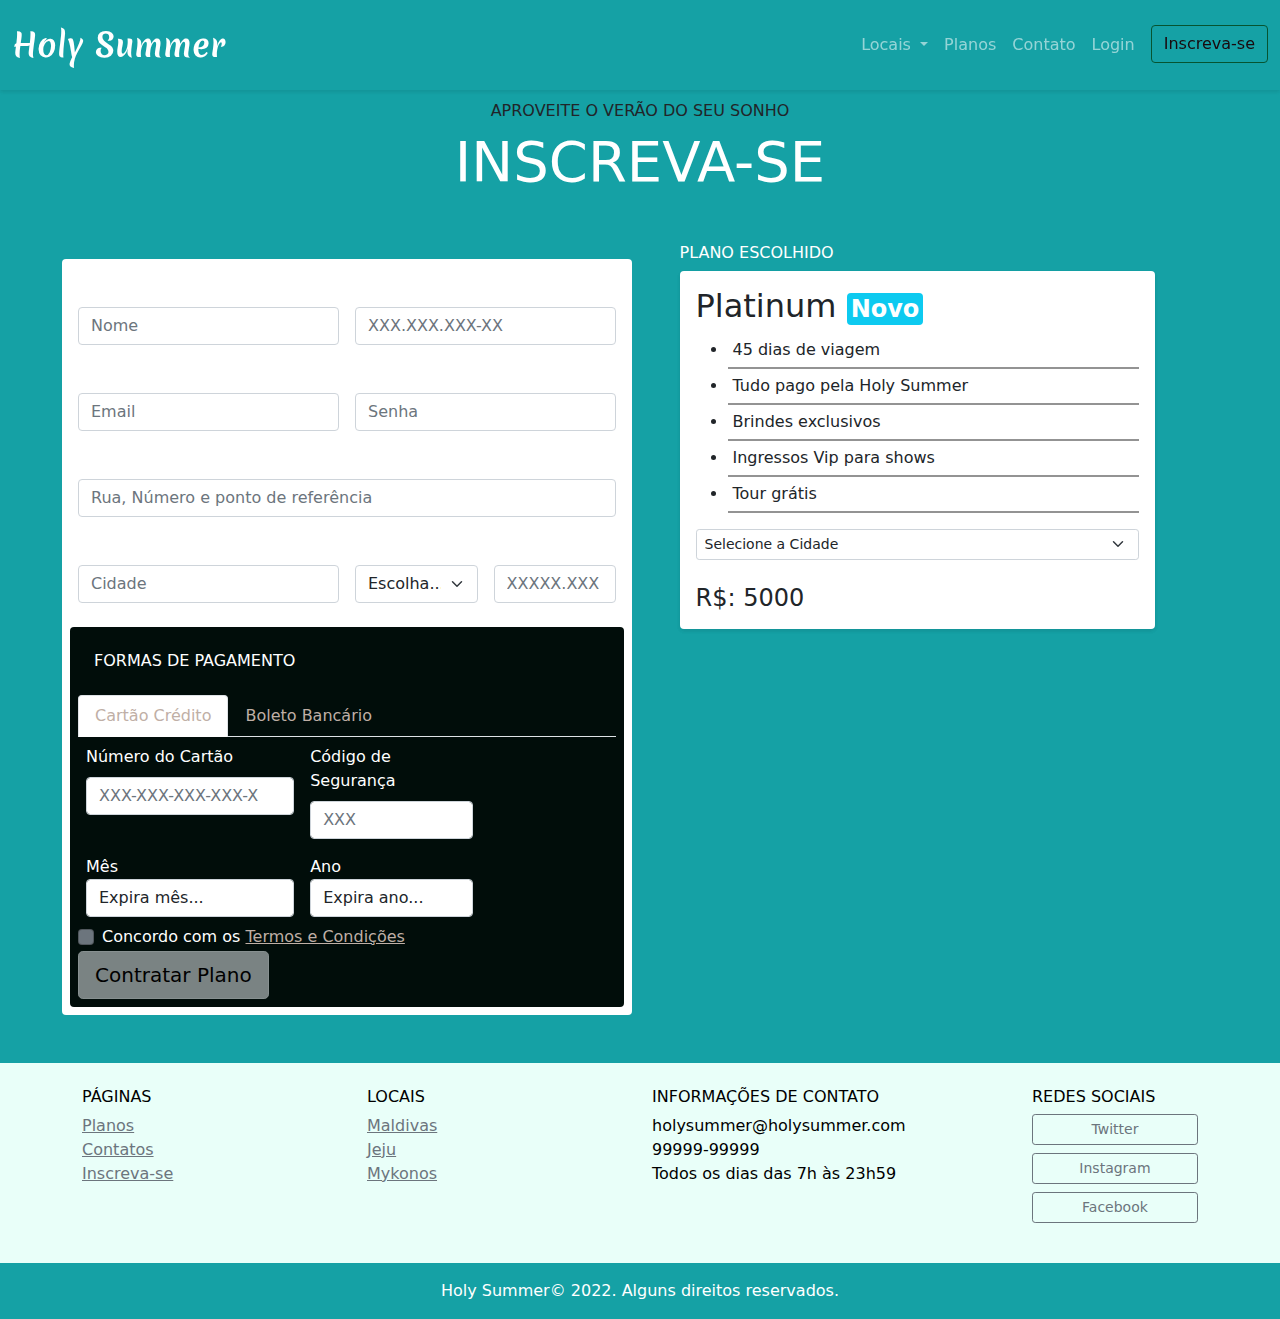
<file: inscreva2.html>
<!DOCTYPE html>
<html lang="pt-br">
<head>
    <meta charset="UTF-8">
    <meta http-equiv="X-UA-Compatible" content="IE=edge">
    <meta name="viewport" content="width=device-width, initial-scale=1.0">
    <link rel="stylesheet" href="style/bootstrap.css">
    <link rel="stylesheet" href="style/style.css">
    <link rel="shortcut icon" href="images/favicon/favicon.ico" type="image/x-icon">
    <title>Holy Summer - Inscreva-se</title>
</head>
<body>

    <!-- Modal -->
    <div class="modal fade" id="login-modal" data-bs-backdrop="static" data-bs-keyboard="false" tabindex="-1" aria-labelledby="staticBackdropLabel" aria-hidden="true">
        <div class="modal-dialog">
            <div class="modal-content">
                <div class="modal-header">
                    <h5 class="modal-title" id="staticBackdropLabel">Faça Login em sua conta</h5>
                    <button type="button" class="btn-close" data-bs-dismiss="modal" aria-label=""></button>
                </div>

            <div class="modal-body">
                <form>
                    <div class="mb-3">
                      <label for="exampleInputEmail1" class="form-label">Email</label>
                      <input type="email" class="form-control" id="exampleInputEmail1" aria-describedby="emailHelp">
                    </div>

                    <div class="mb-3">
                      <label for="exampleInputPassword1" class="form-label">Senha</label>
                      <input type="password" class="form-control" id="exampleInputPassword1">
                    </div>
                    <button type="submit" class="btn btn-primary loginColor">Entrar na conta</button>
                    <div id="emailHelp" class="form-text">Esqueceu a sua senha? <a href="#">Clique aqui</a></div>
                  </form>
            </div>
            </div>
        </div>
    </div>





    <!-- Navegação - menus -->
    <nav class="navbar navbar-expand-md navbar-dark bg-dark fixed-top py-3 box-shadow">
        <div class="container-fluid">
            <a class="navbar-brand logo" href="index.html">Holy Summer</a>
            <button class="navbar-toggler" type="button" data-bs-toggle="collapse" data-bs-target="#navbarNavDropdown" aria-controls="navbarNavDropdown" aria-expanded="false" aria-label="Toggle navigation">
                <span class="navbar-toggler-icon"></span>
            </button>

            <div class="collapse navbar-collapse" id="navbarNavDropdown">
                <ul class="navbar-nav ms-auto">
                    <li class="nav-item dropdown">
                        <a class="nav-link dropdown-toggle" href="#" id="navbarDropdownMenuLink" role="button" data-bs-toggle="dropdown" aria-expanded="false">
                            Locais
                        </a>
                        <ul class="dropdown-menu" aria-labelledby="#navbarNavDropdownMenuLink">
                            <li><a class="dropdown-item" href="maldivas.html">Maldivas</a></li>
                            <li><a class="dropdown-item" href="jeju.html">Jeju</a></li>
                            <li><a class="dropdown-item" href="mykonos.html">Mykonos</a></li>
                        </ul>
                    </li>
                    <li class="nav-item">
                        <a class="nav-link " aria-current="page" href="planos.html">Planos</a>
                    </li>
                    <li class="nav-item">
                        <a class="nav-link" aria-current="page" href="contatos.html">Contato</a>
                    </li>
                    <li class="nav-item">
                        <a class="nav-link"data-bs-toggle="modal" data-bs-target="#login-modal" aria-current="page" href="#">Login</a>
                    </li>
                    <li class="nav-item navTabColors">
                        <a class="btn btn-outline-warning ms-md-2" aria-current="page" href="inscreva.html">Inscreva-se</a>
                    </li>                   
                </ul>
            </div>
        </div>     
    </nav>
     
   

    <section class="py-5 bg-dark">
        <div class="container text-center">
            <div class="my-5">
                <span class="h6  d-block text-dark">APROVEITE O VERÃO DO SEU SONHO</span>
                <h2 class="display-4 text-white">INSCREVA-SE</h2>
            </div>     
        </div>
        <div class="container">  
            <div class="row">
                <form class="row g-3  text-white col-md-6 rounded bg-white">
                    <div class="col-md-6">
                    <label for="inputNome" class="form-label">Nome</label>
                    <input type="text" class="form-control" id="inputNome" placeholder="Nome">
                    </div>

                    <div class="col-md-6">
                        <label for="inputCpf" class="form-label">CPF</label>
                        <input type="text" class="form-control" id="inputCpf" placeholder="XXX.XXX.XXX-XX">
                    </div>

                    <div class="col-md-6">
                        <label for="inputEmail" class="form-label">Email</label>
                        <input type="email" class="form-control" id="inputEmail" placeholder="Email">
                    </div>

                    <div class="col-md-6">
                        <label for="inputSenha" class="form-label">Senha</label>
                        <input type="password" class="form-control" id="inputSenha" placeholder="Senha">
                    </div>

                    <div class="col-12">
                        <label for="inputEndereco" class="form-label">Endereço</label>
                        <input type="text" class="form-control" id="inputEndereco" placeholder="Rua, Número e ponto de referência">
                    </div>
                   
                    <div class="col-md-6">
                        <label for="inputCity" class="form-label">Cidade</label>
                        <input type="text" class="form-control" id="inputCity" placeholder="Cidade">
                    </div>

                    <div class="col-md-3">
                        <label for="inputState" class="form-label">Estado</label>
                        <select id="inputState" class="form-select">
                            <option selected>Escolha...</option>
                            <option>Acre</option>
                            <option>Alagoas</option>
                            <option>Amapá</option>
                            <option>Amazonas</option>
                            <option>Bahia</option>
                            <option>Ceará</option>
                            <option>Distrito Federal</option>
                            <option>Espírito Santo</option>
                            <option>Goiás</option>
                            <option>Maranhão</option>
                            <option>Mato Grosso</option>
                            <option>Mato Grosso do Sul</option>
                            <option>Minas Gerais</option>
                            <option>Pará</option>
                            <option>Paraíba</option>
                            <option>Paraná</option>
                            <option>Pernambuco</option>
                            <option>Piauí</option>
                            <option>Rio de Janeiro</option>
                            <option>Rio Grande do Norte</option>
                            <option>Rio Grande do Sul</option>
                            <option>Rondônia</option>
                            <option>Roraima</option>
                            <option>Santa Catarina</option>
                            <option>São Paulo</option>
                            <option>Sergipe</option>
                            <option>Tocantins</option>
                        </select>
                    </div>
                    <div class="col-md-3 mb-3">
                        <label for="inputZip" class="form-label">CEP</label>
                        <input type="text" class="form-control" id="inputZip" placeholder="XXXXX.XXX">
                    </div>


                    <div class="col-12 form-color my-2 p-2 rounded">
                        <h2 class=" h6 text-white p-3 m-">FORMAS DE PAGAMENTO</h2>
                        <nav>
                            <div class="nav nav-tabs" id="nav-tab" role="tablist">
                              <button class="nav-link active text-warning " id="nav-home-tab" data-bs-toggle="tab" data-bs-target="#nav-home" type="button" role="tab" aria-controls="nav-home" aria-selected="true">Cartão Crédito</button>
                              <button class="nav-link text-warning" id="nav-profile-tab" data-bs-toggle="tab" data-bs-target="#nav-profile" type="button" role="tab" aria-controls="nav-profile" aria-selected="false">Boleto Bancário</button>
                            </div>
                          </nav>
                          <div class="tab-content" id="nav-tabContent">
                            <div class="tab-pane fade show active" id="nav-home" role="tabpanel" aria-labelledby="nav-home-tab">
                                <div class="row g-3 p-2">
                                    <div class="col-md-5">
                                      <label for="inputCartao" class="form-label">Número do Cartão</label>
                                      <input type="text" class="form-control" id="inputCartao" placeholder="XXX-XXX-XXX-XXX-X">
                                    </div>

                                    <div class="col-md-4">
                                      <label for="inputCode" class="form-label">Código de Segurança</label>
                                      <input type="text" class="form-control" id="inputCode" placeholder="XXX">
                                    </div>

                                    <div class="form-group col-md-5 col-6">
                                        <label for="inputCidade">Mês</label>
                                        <select id="inputCidade" class="form-control">
                                          <option>Expira mês...</option>
                                          <option>01</option>
                                          <option>02</option>
                                          <option>03</option>
                                          <option>04</option>
                                          <option>05</option>
                                          <option>06</option>
                                          <option>07</option>
                                          <option>08</option>
                                          <option>09</option>
                                          <option>10</option>
                                          <option>11</option>
                                          <option>12</option>
                                        </select>
                                    </div>

                                    <div class="form-group col-md-4 col-6">
                                        <label for="inputAno">Ano</label>
                                        <select id="inputAno" class="form-control">
                                          <option>Expira ano...</option>
                                          <option>2022</option>
                                          <option>2023</option>
                                          <option>2024</option>
                                        </select>
                                      </div>

                                </div>
                            </div>
                            <div class="tab-pane fade p-3" id="nav-profile" role="tabpanel" aria-labelledby="nav-profile-tab">

                                <p>Clique em contratar plano que nós da Holy Summer enviaremos um plano de boleto para vocês</p>
                            </div>
                            <div class="form-check">
                                <label class="form-check-label">
                                  <input type="checkbox" class="form-check-input bg-secondary">
                                  Concordo com os <a href="#" class="text-warning">Termos e Condições</a>
                                </label>
                              </div>
                              
                              <button type="submit" class="btn btn-warning btn-lg">Contratar Plano</button>
                          </div>
                    </div>
                </form>
                <div class="col-lg-5 text-dark mx-auto order-first order-lg-1 mb-5 p-lg-0">
                    <h2 class="h6 text-white">PLANO ESCOLHIDO</h2>
                    <div class="bg-white rounded p-3 box-shadow">
                        <h2>Platinum <span class="badge bg-info p-1">Novo</span></h2>
                        <ul class="divisao-lista">
                            <li>45 dias de viagem</li>
                            <li>Tudo pago pela Holy Summer</li>
                            <li>Brindes exclusivos</li>
                            <li>Ingressos Vip para shows</li>
                            <li>Tour grátis</li>
                        </ul>

                        <select class="form-select form-select-sm mb-3" style="width: content;"  aria-label=".form-select-sm example">
                            <option selected>Selecione a Cidade</option>
                            <option value="1">Maldivas</option>
                            <option value="2">Jeju</option>
                            <option value="3">Mykonos</option>
                        </select>
                        <div class="row mt-4 align-items-center">
                            <div class="col">
                                <span class="h4">R$: 5000</span>
                            </div>
                        </div>   
                    </div>

            
        
        </div>
    </section>


    <footer class="bg-warning text-black">
        <div class="container py-4">
            <div class="row">
                <div class="col-md-3 col-6">
                    <h4 class="h6">PÁGINAS</h4>
                    <ul class="list-unstyled">
                        <li><a class="text-secondary" href="planos.html">Planos</a></li>
                        <li><a class="text-secondary" href="contatos.html">Contatos</a></li>
                        <li><a class="text-secondary" href="inscreva.html">Inscreva-se</a></li>
                    </ul>
                </div>

                <div class="col-md-3 col-6">
                    <h4 class="h6">LOCAIS</h4>
                    <ul class="list-unstyled">
                        <li><a class="text-secondary" href="maldivas.html">Maldivas</a></li>
                        <li><a class="text-secondary" href="jeju.html">Jeju</a></li>
                        <li><a class="text-secondary" href="mykonos.html">Mykonos</a></li>
                    </ul>
                </div>

                <div class="col-md-4">
                    <h4 class="h6">INFORMAÇÕES DE CONTATO</h4>
                    <ul class="list-unstyled">
                        <li>holysummer@holysummer.com</li>
                        <li>99999-99999</li>
                        <li>Todos os dias das 7h às 23h59</li>
                    </ul>
                </div>

                <div class="col-md-2">
                    <h4 class="h6">REDES SOCIAIS</h4>
                    <ul class="list-unstyled">
                        <li class="btn btn-outline-secondary mb-2 btn-sm d-grid gap-2 d-md-block">Twitter</li>
                        <li class="btn btn-outline-secondary mb-2 btn-sm d-grid gap-2 d-md-block">Instagram</li>
                        <li class="btn btn-outline-secondary mb-2 btn-sm d-grid gap-2 d-md-block">Facebook</li>
                    </ul>
                </div>
            </div>
            </div>
        </div>
        <div class="bg-dark text-white text-center py-3">
            <p class="mb-0">Holy Summer© 2022. Alguns direitos reservados.</p>
        </div>
    </footer>

    <!-- testes -->

 
    
    <script src="scripts/popper.min.js"></script>
    <script src="scripts/bootstrap.min.js"></script>
    
</body>
</ht
</file>
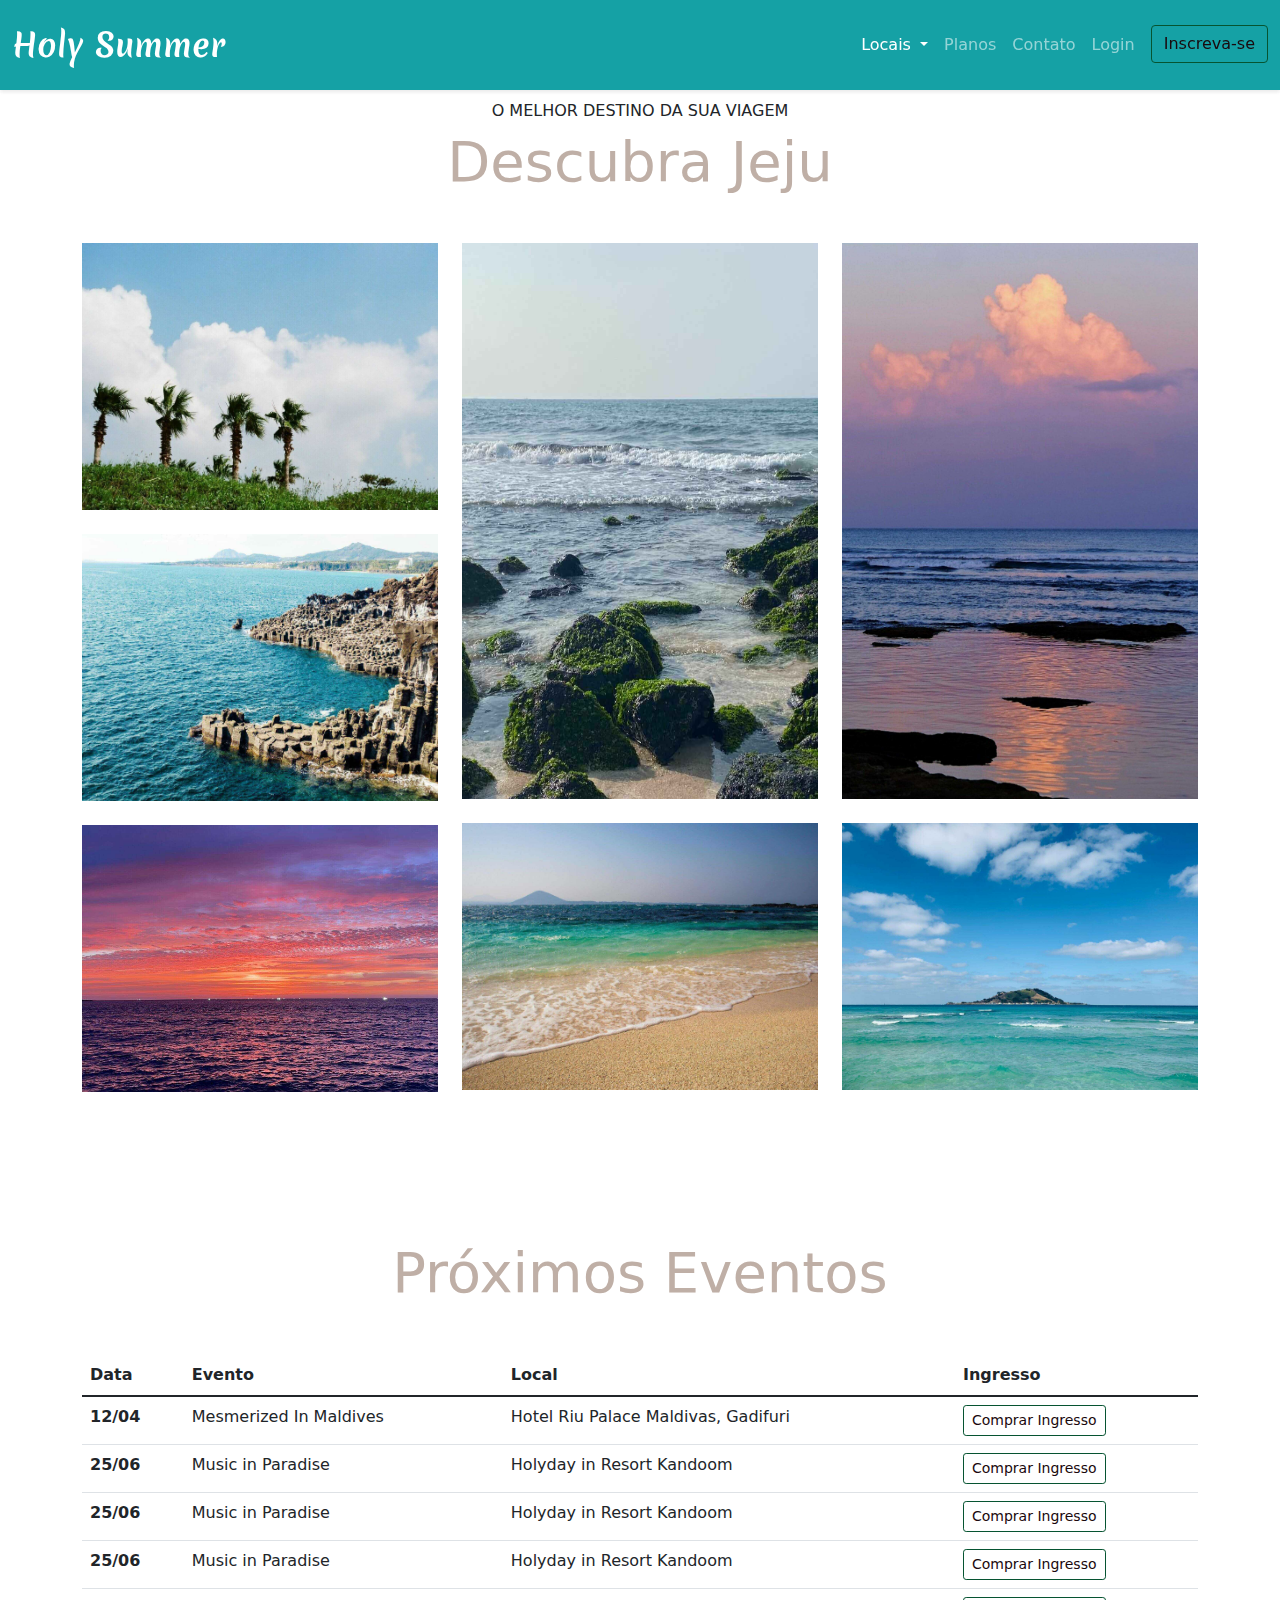
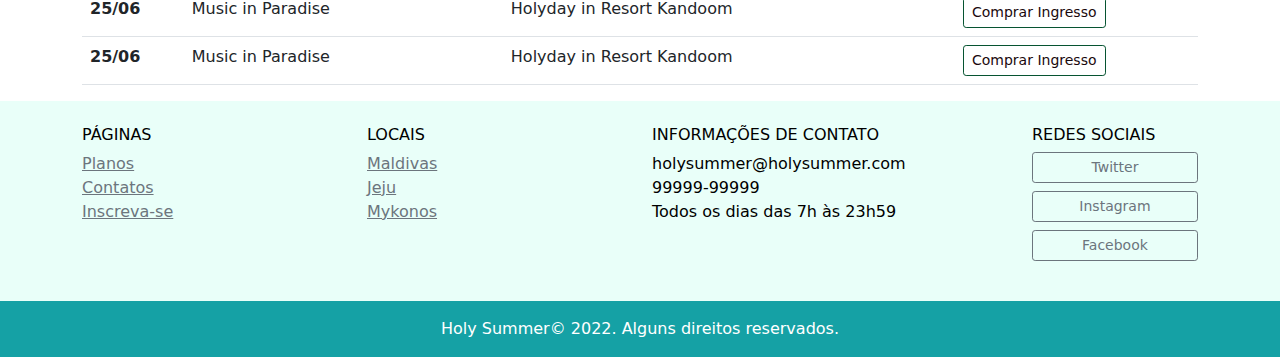
<file: jeju.html>
<!DOCTYPE html>
<html lang="pt-br">
<head>
    <meta charset="UTF-8">
    <meta http-equiv="X-UA-Compatible" content="IE=edge">
    <meta name="viewport" content="width=device-width, initial-scale=1.0">
    <link rel="stylesheet" href="style/bootstrap.css">
    <link rel="stylesheet" href="style/style.css">
    <link rel="shortcut icon" href="images/favicon/favicon.ico" type="image/x-icon">
    <title>Holy Summer - Jeju</title>
</head>
<body>

    <!-- Modal -->
    <div class="modal fade" id="login-modal" data-bs-backdrop="static" data-bs-keyboard="false" tabindex="-1" aria-labelledby="staticBackdropLabel" aria-hidden="true">
        <div class="modal-dialog">
            <div class="modal-content">
                <div class="modal-header">
                    <h5 class="modal-title" id="staticBackdropLabel">Faça Login em sua conta</h5>
                    <button type="button" class="btn-close" data-bs-dismiss="modal" aria-label=""></button>
                </div>

            <div class="modal-body">
                <form>
                    <div class="mb-3">
                      <label for="exampleInputEmail1" class="form-label">Email</label>
                      <input type="email" class="form-control" id="exampleInputEmail1" aria-describedby="emailHelp">
                    </div>

                    <div class="mb-3">
                      <label for="exampleInputPassword1" class="form-label">Senha</label>
                      <input type="password" class="form-control" id="exampleInputPassword1">
                    </div>
                    <button type="submit" class="btn btn-primary loginColor">Entrar na conta</button>
                    <div id="emailHelp" class="form-text">Esqueceu a sua senha? <a href="#">Clique aqui</a></div>
                  </form>
            </div>
            </div>
        </div>
    </div>





    <!-- Navegação - menus -->
    <nav class="navbar navbar-expand-md navbar-dark bg-dark fixed-top py-3 box-shadow">
        <div class="container-fluid">
            <a class="navbar-brand logo" href="index.html">Holy Summer</a>
            <button class="navbar-toggler" type="button" data-bs-toggle="collapse" data-bs-target="#navbarNavDropdown" aria-controls="navbarNavDropdown" aria-expanded="false" aria-label="Toggle navigation">
                <span class="navbar-toggler-icon"></span>
            </button>

            <div class="collapse navbar-collapse" id="navbarNavDropdown">
                <ul class="navbar-nav ms-auto">
                    <li class="nav-item dropdown">
                        <a class="nav-link dropdown-toggle active" href="#" id="navbarDropdownMenuLink" role="button" data-bs-toggle="dropdown" aria-expanded="false">
                            Locais
                        </a>
                        <ul class="dropdown-menu" aria-labelledby="#navbarNavDropdownMenuLink">
                            <li><a class="dropdown-item" href="maldivas.html">Maldivas</a></li>
                            <li><a class="dropdown-item" href="jeju.html">Jeju</a></li>
                            <li><a class="dropdown-item" href="mykonos.html">Mykonos</a></li>
                        </ul>
                    </li>
                    <li class="nav-item">
                        <a class="nav-link" aria-current="page" href="planos.html">Planos</a>
                    </li>
                    <li class="nav-item">
                        <a class="nav-link" aria-current="page" href="contatos.html">Contato</a>
                    </li>
                    <li class="nav-item">
                        <a class="nav-link"data-bs-toggle="modal" data-bs-target="#login-modal" aria-current="page" href="#">Login</a>
                    </li>
                    <li class="nav-item navTabColors">
                        <a class="btn btn-outline-warning ms-md-2" aria-current="page" href="inscreva.html">Inscreva-se</a>
                    </li>                   
                </ul>
            </div>
        </div>     
    </nav>
     
    <section class="container bg-fotos py-5">
            <div class=" text-center my-5 align-self-center">
                <span class="h6  d-block text-dark">O MELHOR DESTINO DA SUA VIAGEM</span>
                <h2 class="display-4 text-warning">Descubra Jeju</h2>
            </div>

            <div class="row">
                <div class="col-md">
                    <img class="img-fluid mb-4"  src="images/jeju/jeju-1.jpg" alt="">
                    <img class="img-fluid mb-4"  src="images/jeju/jeju-3.jpg" alt="">
                    <img class="img-fluid mb-4"  src="images/jeju/jeju-4.jpg" alt="">       
                </div>
                
                <div class="col-md">
                    <img class="img-fluid mb-4" style="height: 556px;" src="images/jeju/jeju-11.jpg" alt="">
                    <img class="img-fluid mb-4"  src="images/jeju/jeju-6.jpg" alt="">       
                </div>
                
                <div class="col-md">
                    <img class="img-fluid mb-4" style="height: 556px;" src="images/jeju/jeju-2.jpg" alt="">     
                    <img class="img-fluid mb-4" src="images/jeju/jeju-5.jpg" alt="">
                        
                </div>
            </div>
    </section>
    
    <section class="container">
        <div class="text-center my-5">
            <span class=" h6 d-block text-white">DESCUBRA O QUE ACONTECE NA CIDADE</span>
            <h1 class="display-4 text-warning">Próximos Eventos</h1>
        </div>
        <table class="table table-white table-hover">
            <thead>
              <tr>
                <th scope="col">Data</th>
                <th scope="col">Evento</th>
                <th scope="col">Local</th>
                <th scope="col">Ingresso</th>
              </tr>
            </thead>
            <tbody>
              <tr>
                <th scope="row">12/04</th>
                <td>Mesmerized In Maldives</td>
                <td>Hotel Riu Palace Maldivas, Gadifuri</td>
                <td class="tablex"> <button class="btn btn-outline-warning btn-sm">Comprar Ingresso</button></td>

              </tr>
              <tr>
                <th scope="row">25/06</th>
                <td>Music in Paradise</td>
                <td>Holyday in Resort Kandoom</td>
                <td class="tablex"> <button class="btn btn-outline-warning btn-sm">Comprar Ingresso</button></td>
              </tr>

              <tr>
                <th scope="row">25/06</th>
                <td>Music in Paradise</td>
                <td>Holyday in Resort Kandoom</td>
                <td class="tablex"> <button class="btn btn-outline-warning btn-sm">Comprar Ingresso</button></td>
              </tr>

              <tr>
                <th scope="row">25/06</th>
                <td>Music in Paradise</td>
                <td>Holyday in Resort Kandoom</td>
                <td class="tablex"> <button class="btn btn-outline-warning btn-sm">Comprar Ingresso</button></td>
              </tr>

              <tr>
                <th scope="row">25/06</th>
                <td>Music in Paradise</td>
                <td>Holyday in Resort Kandoom</td>
                <td class="tablex"> <button class="btn btn-outline-warning btn-sm">Comprar Ingresso</button></td>
              </tr>

              <tr>
                <th scope="row">25/06</th>
                <td>Music in Paradise</td>
                <td>Holyday in Resort Kandoom</td>
                <td class="tablex"> <button class="btn btn-outline-warning btn-sm">Comprar Ingresso</button></td>
              </tr>

            </tbody>
          </table>

    </section>

    <footer class="bg-warning text-black">
        <div class="container py-4">
            <div class="row">
                <div class="col-md-3 col-6">
                    <h4 class="h6">PÁGINAS</h4>
                    <ul class="list-unstyled">
                        <li><a class="text-secondary" href="planos.html">Planos</a></li>
                        <li><a class="text-secondary" href="contatos.html">Contatos</a></li>
                        <li><a class="text-secondary" href="inscreva.html">Inscreva-se</a></li>
                    </ul>
                </div>

                <div class="col-md-3 col-6">
                    <h4 class="h6">LOCAIS</h4>
                    <ul class="list-unstyled">
                        <li><a class="text-secondary" href="maldivas.html">Maldivas</a></li>
                        <li><a class="text-secondary" href="jeju.html">Jeju</a></li>
                        <li><a class="text-secondary" href="mykonos.html">Mykonos</a></li>
                    </ul>
                </div>

                <div class="col-md-4">
                    <h4 class="h6">INFORMAÇÕES DE CONTATO</h4>
                    <ul class="list-unstyled">
                        <li>holysummer@holysummer.com</li>
                        <li>99999-99999</li>
                        <li>Todos os dias das 7h às 23h59</li>
                    </ul>
                </div>

                <div class="col-md-2">
                    <h4 class="h6">REDES SOCIAIS</h4>
                    <ul class="list-unstyled">
                        <li class="btn btn-outline-secondary mb-2 btn-sm d-grid gap-2 d-md-block">Twitter</li>
                        <li class="btn btn-outline-secondary mb-2 btn-sm d-grid gap-2 d-md-block">Instagram</li>
                        <li class="btn btn-outline-secondary mb-2 btn-sm d-grid gap-2 d-md-block">Facebook</li>
                    </ul>
                </div>
            </div>
            </div>
        </div>
        <div class="bg-dark text-white text-center py-3">
            <p class="mb-0">Holy Summer© 2022. Alguns direitos reservados.</p>
        </div>
    </footer>

    <!-- testes -->

 
    
    <script src="scripts/popper.min.js"></script>
    <script src="scripts/bootstrap.min.js"></script>
</body>
</html>
</file>
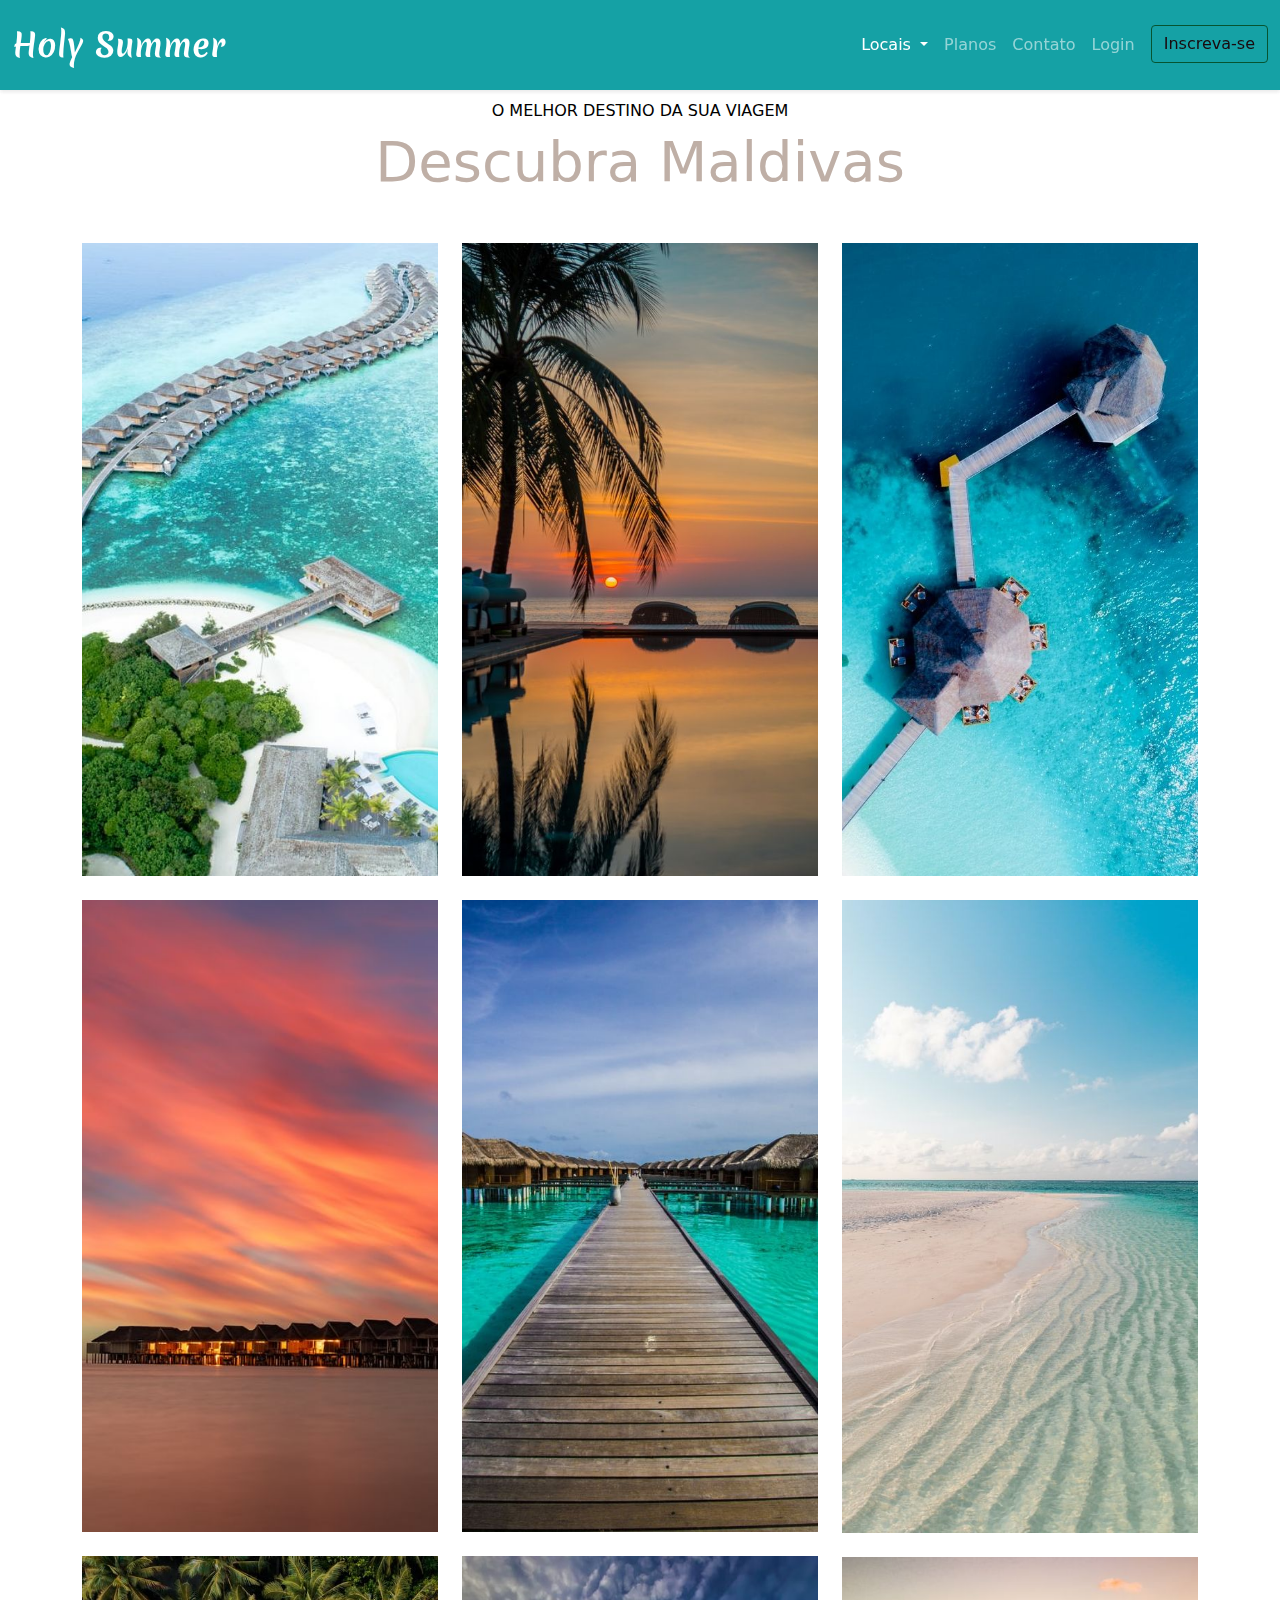
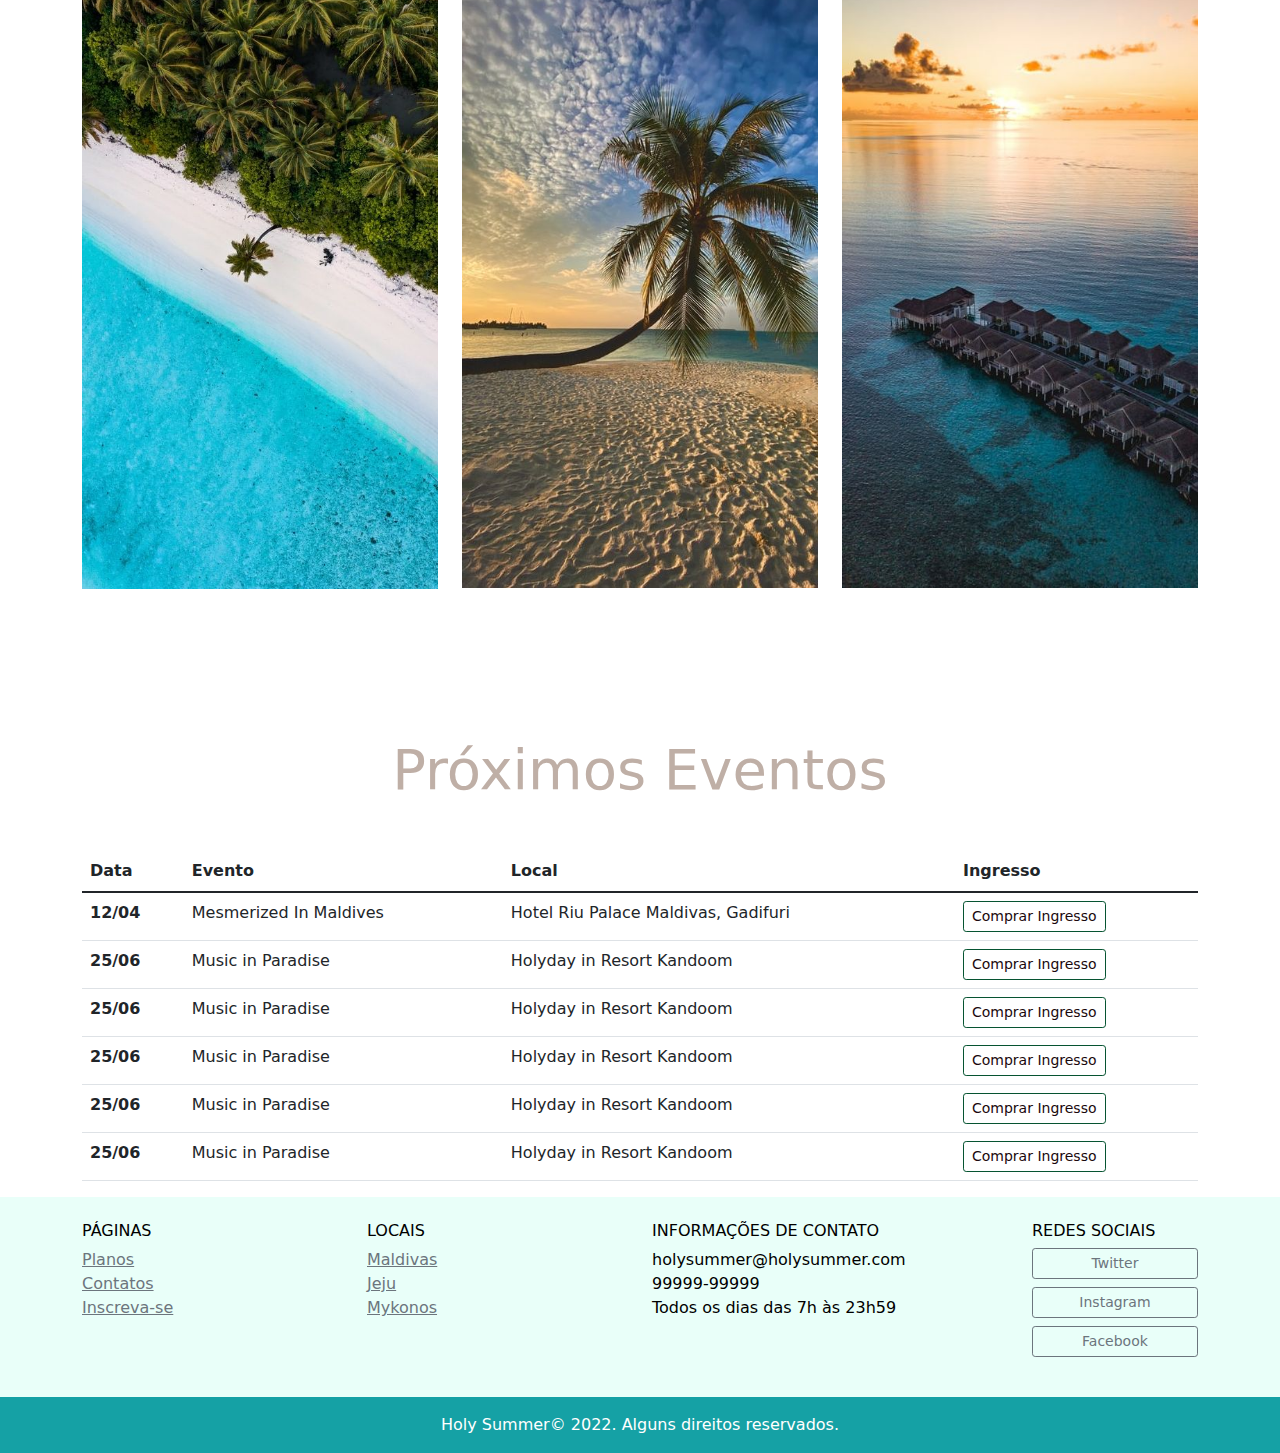
<file: maldivas.html>
<!DOCTYPE html>
<html lang="pt-br">
<head>
    <meta charset="UTF-8">
    <meta http-equiv="X-UA-Compatible" content="IE=edge">
    <meta name="viewport" content="width=device-width, initial-scale=1.0">
    <link rel="stylesheet" href="style/bootstrap.css">
    <link rel="stylesheet" href="style/style.css">
    <link rel="shortcut icon" href="images/favicon/favicon.ico" type="image/x-icon">
    <title>Holy Summer - Maldivas</title>
    <style>
        
    </style>
</head>
<body>

    <!-- Modal -->
    <div class="modal fade" id="login-modal" data-bs-backdrop="static" data-bs-keyboard="false" tabindex="-1" aria-labelledby="staticBackdropLabel" aria-hidden="true">
        <div class="modal-dialog">
            <div class="modal-content">
                <div class="modal-header">
                    <h5 class="modal-title" id="staticBackdropLabel">Faça Login em sua conta</h5>
                    <button type="button" class="btn-close" data-bs-dismiss="modal" aria-label=""></button>
                </div>

            <div class="modal-body">
                <form>
                    <div class="mb-3">
                      <label for="exampleInputEmail1" class="form-label">Email</label>
                      <input type="email" class="form-control" id="exampleInputEmail1" aria-describedby="emailHelp">
                    </div>

                    <div class="mb-3">
                      <label for="exampleInputPassword1" class="form-label">Senha</label>
                      <input type="password" class="form-control" id="exampleInputPassword1">
                    </div>
                    <button type="submit" class="btn btn-primary loginColor">Entrar na conta</button>
                    <div id="emailHelp" class="form-text">Esqueceu a sua senha? <a href="#">Clique aqui</a></div>
                  </form>
            </div>
            </div>
        </div>
    </div>





    <!-- Navegação - menus -->
    <nav class="navbar navbar-expand-md navbar-dark bg-dark fixed-top py-3 box-shadow">
        <div class="container-fluid">
            <a class="navbar-brand logo" href="index.html">Holy Summer</a>
            <button class="navbar-toggler" type="button" data-bs-toggle="collapse" data-bs-target="#navbarNavDropdown" aria-controls="navbarNavDropdown" aria-expanded="false" aria-label="Toggle navigation">
                <span class="navbar-toggler-icon"></span>
            </button>

            <div class="collapse navbar-collapse" id="navbarNavDropdown">
                <ul class="navbar-nav ms-auto">
                    <li class="nav-item dropdown">
                        <a class="nav-link dropdown-toggle active" href="#" id="navbarDropdownMenuLink" role="button" data-bs-toggle="dropdown" aria-expanded="false">
                            Locais
                        </a>
                        <ul class="dropdown-menu" aria-labelledby="#navbarNavDropdownMenuLink">
                            <li><a class="dropdown-item" href="maldivas.html">Maldivas</a></li>
                            <li><a class="dropdown-item" href="jeju.html">Jeju</a></li>
                            <li><a class="dropdown-item" href="mykonos.html">Mykonos</a></li>
                        </ul>
                    </li>
                    <li class="nav-item">
                        <a class="nav-link" aria-current="page" href="planos.html">Planos</a>
                    </li>
                    <li class="nav-item">
                        <a class="nav-link" aria-current="page" href="contatos.html">Contato</a>
                    </li>
                    <li class="nav-item">
                        <a class="nav-link"data-bs-toggle="modal" data-bs-target="#login-modal" aria-current="page" href="#">Login</a>
                    </li>
                    <li class="nav-item navTabColors">
                        <a class="btn btn-outline-warning ms-md-2" aria-current="page" href="inscreva.html">Inscreva-se</a>
                    </li>                   
                </ul>
            </div>
        </div>     
    </nav>
     
    <section class="container bg-fotos py-5 ">
            <div class=" text-center my-5 align-self-center">
                <span class="h6  d-block text-black">O MELHOR DESTINO DA SUA VIAGEM</span>
                <h2 class="display-4 text-warning">Descubra Maldivas</h2>
            </div>

            <div class="row">
                <div class="col-md">
                    <img class="img-fluid mb-4"  src="images/maldivas/maldives-06.jpg" alt="">
                    <img class="img-fluid mb-4"  src="images/maldivas/maldives-02.jpg" alt="">
                    <img class="img-fluid mb-4"  src="images/maldivas/maldives-05.jpg" alt="">       
                </div>
                
                <div class="col-md">
                    <img class="img-fluid mb-4"  src="images/maldivas/maldives-01.jpg" alt="">
                    <img class="img-fluid mb-4"  src="images/maldivas/maldives-09.jpg" alt="">       
                    <img class="img-fluid mb-4"  src="images/maldivas/maldives-03.jpg" alt="">
                </div>
                
                <div class="col-md">
                    <img class="img-fluid mb-4"  src="images/maldivas/maldives-07.jpg" alt="">     
                    <img class="img-fluid mb-4"  src="images/maldivas/maldives-04.jpg" alt="">
                    <img class="img-fluid mb-4"  src="images/maldivas/maldives-08.jpg" alt="">     
                </div>
            </div>
    </section>
    
    <section class="container">
        <div class="text-center my-5">
            <span class=" h6 d-block text-white">DESCUBRA O QUE ACONTECE NA CIDADE</span>
            <h1 class="display-4 text-warning">Próximos Eventos</h1>
        </div>
        <table class="table table-white table-hover">
            <thead>
              <tr>
                <th scope="col">Data</th>
                <th scope="col">Evento</th>
                <th scope="col">Local</th>
                <th scope="col">Ingresso</th>
              </tr>
            </thead>
            <tbody>
              <tr>
                <th scope="row">12/04</th>
                <td>Mesmerized In Maldives</td>
                <td>Hotel Riu Palace Maldivas, Gadifuri</td>
                <td class="tablex"> <button class="btn btn-outline-warning btn-sm">Comprar Ingresso</button></td>

              </tr>
              <tr>
                <th scope="row">25/06</th>
                <td>Music in Paradise</td>
                <td>Holyday in Resort Kandoom</td>
                <td class="tablex"> <button class="btn btn-outline-warning btn-sm">Comprar Ingresso</button></td>
              </tr>

              <tr>
                <th scope="row">25/06</th>
                <td>Music in Paradise</td>
                <td>Holyday in Resort Kandoom</td>
                <td class="tablex"> <button class="btn btn-outline-warning btn-sm">Comprar Ingresso</button></td>
              </tr>

              <tr>
                <th scope="row">25/06</th>
                <td>Music in Paradise</td>
                <td>Holyday in Resort Kandoom</td>
                <td class="tablex"> <button class="btn btn-outline-warning btn-sm">Comprar Ingresso</button></td>
              </tr>

              <tr>
                <th scope="row">25/06</th>
                <td>Music in Paradise</td>
                <td>Holyday in Resort Kandoom</td>
                <td class="tablex"> <button class="btn btn-outline-warning btn-sm">Comprar Ingresso</button></td>
              </tr>

              <tr>
                <th scope="row">25/06</th>
                <td>Music in Paradise</td>
                <td>Holyday in Resort Kandoom</td>
                <td class="tablex"> <button class="btn btn-outline-warning btn-sm">Comprar Ingresso</button></td>
              </tr>

            </tbody>
          </table>

    </section>

    <footer class="bg-warning text-black">
        <div class="container py-4">
            <div class="row">
                <div class="col-md-3 col-6">
                    <h4 class="h6">PÁGINAS</h4>
                    <ul class="list-unstyled">
                        <li><a class="text-secondary" href="planos.html">Planos</a></li>
                        <li><a class="text-secondary" href="contatos.html">Contatos</a></li>
                        <li><a class="text-secondary" href="inscreva.html">Inscreva-se</a></li>
                    </ul>
                </div>

                <div class="col-md-3 col-6">
                    <h4 class="h6">LOCAIS</h4>
                    <ul class="list-unstyled">
                        <li><a class="text-secondary" href="maldivas.html">Maldivas</a></li>
                        <li><a class="text-secondary" href="jeju.html">Jeju</a></li>
                        <li><a class="text-secondary" href="mykonos.html">Mykonos</a></li>
                    </ul>
                </div>

                <div class="col-md-4">
                    <h4 class="h6">INFORMAÇÕES DE CONTATO</h4>
                    <ul class="list-unstyled">
                        <li>holysummer@holysummer.com</li>
                        <li>99999-99999</li>
                        <li>Todos os dias das 7h às 23h59</li>
                    </ul>
                </div>

                <div class="col-md-2">
                    <h4 class="h6">REDES SOCIAIS</h4>
                    <ul class="list-unstyled">
                        <li class="btn btn-outline-secondary mb-2 btn-sm d-grid gap-2 d-md-block">Twitter</li>
                        <li class="btn btn-outline-secondary mb-2 btn-sm d-grid gap-2 d-md-block">Instagram</li>
                        <li class="btn btn-outline-secondary mb-2 btn-sm d-grid gap-2 d-md-block">Facebook</li>
                    </ul>
                </div>
            </div>
            </div>
        </div>
        <div class="bg-dark text-white text-center py-3">
            <p class="mb-0">Holy Summer© 2022. Alguns direitos reservados.</p>
        </div>
    </footer>

    <!-- testes -->

 
    
    <script src="scripts/popper.min.js"></script>
    <script src="scripts/bootstrap.min.js"></script>
</body>
</html>
</file>
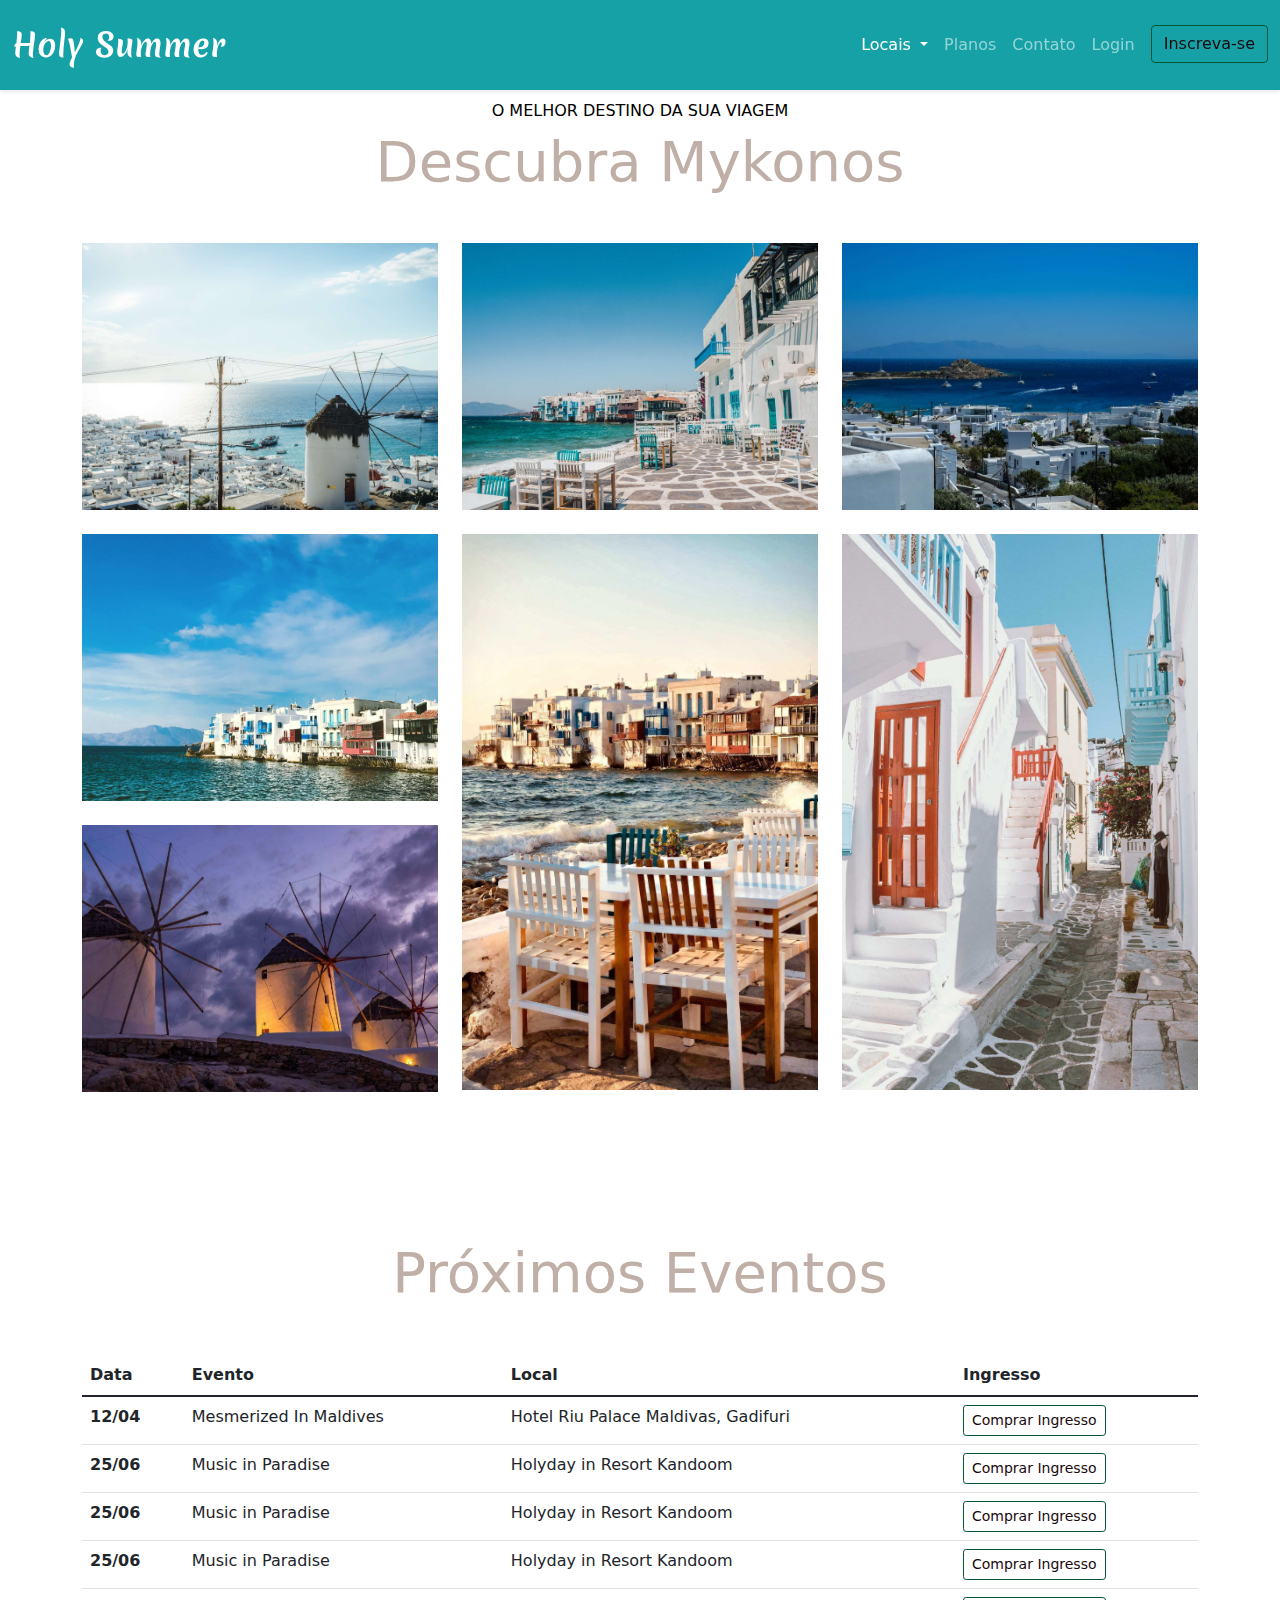
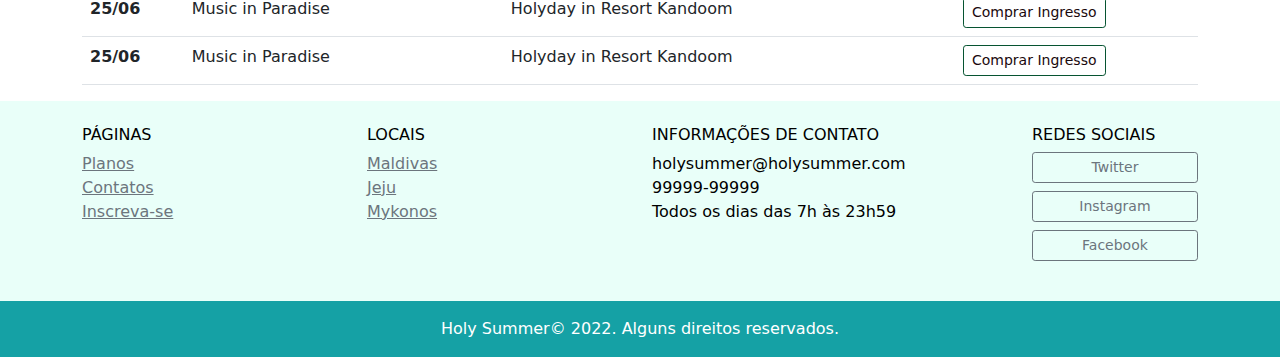
<file: mykonos.html>
<!DOCTYPE html>
<html lang="pt-br">
<head>
    <meta charset="UTF-8">
    <meta http-equiv="X-UA-Compatible" content="IE=edge">
    <meta name="viewport" content="width=device-width, initial-scale=1.0">
    <link rel="stylesheet" href="style/bootstrap.css">
    <link rel="stylesheet" href="style/style.css">
    <link rel="shortcut icon" href="images/favicon/favicon.ico" type="image/x-icon">
    <title>Holy Summer - Mykonos</title>
</head>
<body>

    <!-- Modal -->
    <div class="modal fade" id="login-modal" data-bs-backdrop="static" data-bs-keyboard="false" tabindex="-1" aria-labelledby="staticBackdropLabel" aria-hidden="true">
        <div class="modal-dialog">
            <div class="modal-content">
                <div class="modal-header">
                    <h5 class="modal-title" id="staticBackdropLabel">Faça Login em sua conta</h5>
                    <button type="button" class="btn-close" data-bs-dismiss="modal" aria-label=""></button>
                </div>

            <div class="modal-body">
                <form>
                    <div class="mb-3">
                      <label for="exampleInputEmail1" class="form-label">Email</label>
                      <input type="email" class="form-control" id="exampleInputEmail1" aria-describedby="emailHelp">
                    </div>

                    <div class="mb-3">
                      <label for="exampleInputPassword1" class="form-label">Senha</label>
                      <input type="password" class="form-control" id="exampleInputPassword1">
                    </div>
                    <button type="submit" class="btn btn-primary">Entrar na conta</button>
                    <div id="emailHelp" class="form-text">Esqueceu a sua senha? <a href="#">Clique aqui</a></div>
                  </form>
            </div>
            </div>
        </div>
    </div>





    <!-- Navegação - menus -->
    <nav class="navbar navbar-expand-md navbar-dark bg-dark fixed-top py-3 box-shadow">
        <div class="container-fluid">
            <a class="navbar-brand logo" href="index.html">Holy Summer</a>
            <button class="navbar-toggler" type="button" data-bs-toggle="collapse" data-bs-target="#navbarNavDropdown" aria-controls="navbarNavDropdown" aria-expanded="false" aria-label="Toggle navigation">
                <span class="navbar-toggler-icon"></span>
            </button>

            <div class="collapse navbar-collapse" id="navbarNavDropdown">
                <ul class="navbar-nav ms-auto">
                    <li class="nav-item dropdown">
                        <a class="nav-link dropdown-toggle active" href="#" id="navbarDropdownMenuLink" role="button" data-bs-toggle="dropdown" aria-expanded="false">
                            Locais
                        </a>
                        <ul class="dropdown-menu" aria-labelledby="#navbarNavDropdownMenuLink">
                            <li><a class="dropdown-item" href="maldivas.html">Maldivas</a></li>
                            <li><a class="dropdown-item" href="jeju.html">Jeju</a></li>
                            <li><a class="dropdown-item" href="mykonos.html">Mykonos</a></li>
                        </ul>
                    </li>
                    <li class="nav-item">
                        <a class="nav-link" aria-current="page" href="planos.html">Planos</a>
                    </li>
                    <li class="nav-item">
                        <a class="nav-link" aria-current="page" href="contatos.html">Contato</a>
                    </li>
                    <li class="nav-item">
                        <a class="nav-link"data-bs-toggle="modal" data-bs-target="#login-modal" aria-current="page" href="#">Login</a>
                    </li>
                    <li class="nav-item navTabColors">
                        <a class="btn btn-outline-warning ms-md-2" aria-current="page" href="inscreva.html">Inscreva-se</a>
                    </li>                   
                </ul>
            </div>
        </div>     
    </nav>
     
    <section class="container bg-fotos py-5">
            <div class=" text-center my-5 align-self-center">
                <span class="h6  d-block text-black">O MELHOR DESTINO DA SUA VIAGEM</span>
                <h2 class="display-4 text-warning">Descubra Mykonos</h2>
            </div>

            <div class="row">
                <div class="col-md">
                    <img class="img-fluid mb-4"  src="images/mykonos/mykonos-2.jpg" alt="">       
                    <img class="img-fluid mb-4"  src="images/mykonos/mykonos-5.jpg" alt="">
                    <img class="img-fluid mb-4"  src="images/mykonos/mykonos-3.jpg" alt="">       
                </div>
                
                <div class="col-md">
                    <img class="img-fluid mb-4"  src="images/mykonos/mykonos-4.jpg" alt="">
                    <img class="img-fluid mb-4" style="height: 556px;" src="images/mykonos/mykonos-1.jpg" alt="">
                </div>
                
                <div class="col-md">
                    <img class="img-fluid mb-4"  src="images/mykonos/mykonos-6.jpg" alt="">     
                    <img class="img-fluid mb-4" style="height: 556px;" src="images/mykonos/mykonos-7.jpg" alt="">
                        
                </div>
            </div>
    </section>
    
    <section class="container">
        <div class="text-center my-5">
            <span class=" h6 d-block text-white">DESCUBRA O QUE ACONTECE NA CIDADE</span>
            <h1 class="display-4 text-warning">Próximos Eventos</h1>
        </div>
        <table class="table table-white table-hover">
            <thead>
              <tr>
                <th scope="col">Data</th>
                <th scope="col">Evento</th>
                <th scope="col">Local</th>
                <th scope="col">Ingresso</th>
              </tr>
            </thead>
            <tbody>
              <tr>
                <th scope="row">12/04</th>
                <td>Mesmerized In Maldives</td>
                <td>Hotel Riu Palace Maldivas, Gadifuri</td>
                <td class="tablex"> <button class="btn btn-outline-warning btn-sm">Comprar Ingresso</button></td>

              </tr>
              <tr>
                <th scope="row">25/06</th>
                <td>Music in Paradise</td>
                <td>Holyday in Resort Kandoom</td>
                <td class="tablex"> <button class="btn btn-outline-warning btn-sm">Comprar Ingresso</button></td>
              </tr>

              <tr>
                <th scope="row">25/06</th>
                <td>Music in Paradise</td>
                <td>Holyday in Resort Kandoom</td>
                <td class="tablex"> <button class="btn btn-outline-warning btn-sm">Comprar Ingresso</button></td>
              </tr>

              <tr>
                <th scope="row">25/06</th>
                <td>Music in Paradise</td>
                <td>Holyday in Resort Kandoom</td>
                <td class="tablex"> <button class="btn btn-outline-warning btn-sm">Comprar Ingresso</button></td>
              </tr>

              <tr>
                <th scope="row">25/06</th>
                <td>Music in Paradise</td>
                <td>Holyday in Resort Kandoom</td>
                <td class="tablex"> <button class="btn btn-outline-warning btn-sm">Comprar Ingresso</button></td>
              </tr>

              <tr>
                <th scope="row">25/06</th>
                <td>Music in Paradise</td>
                <td>Holyday in Resort Kandoom</td>
                <td class="tablex"> <button class="btn btn-outline-warning btn-sm">Comprar Ingresso</button></td>
              </tr>

            </tbody>
          </table>

    </section>

    <footer class="bg-warning text-black">
        <div class="container py-4">
            <div class="row">
                <div class="col-md-3 col-6">
                    <h4 class="h6">PÁGINAS</h4>
                    <ul class="list-unstyled">
                        <li><a class="text-secondary" href="planos.html">Planos</a></li>
                        <li><a class="text-secondary" href="contatos.html">Contatos</a></li>
                        <li><a class="text-secondary" href="inscreva.html">Inscreva-se</a></li>
                    </ul>
                </div>

                <div class="col-md-3 col-6">
                    <h4 class="h6">LOCAIS</h4>
                    <ul class="list-unstyled">
                        <li><a class="text-secondary" href="maldivas.html">Maldivas</a></li>
                        <li><a class="text-secondary" href="jeju.html">Jeju</a></li>
                        <li><a class="text-secondary" href="mykonos.html">Mykonos</a></li>
                    </ul>
                </div>

                <div class="col-md-4">
                    <h4 class="h6">INFORMAÇÕES DE CONTATO</h4>
                    <ul class="list-unstyled">
                        <li>holysummer@holysummer.com</li>
                        <li>99999-99999</li>
                        <li>Todos os dias das 7h às 23h59</li>
                    </ul>
                </div>

                <div class="col-md-2">
                    <h4 class="h6">REDES SOCIAIS</h4>
                    <ul class="list-unstyled">
                        <li class="btn btn-outline-secondary mb-2 btn-sm d-grid gap-2 d-md-block">Twitter</li>
                        <li class="btn btn-outline-secondary mb-2 btn-sm d-grid gap-2 d-md-block">Instagram</li>
                        <li class="btn btn-outline-secondary mb-2 btn-sm d-grid gap-2 d-md-block">Facebook</li>
                    </ul>
                </div>
            </div>
            </div>
        </div>
        <div class="bg-dark text-white text-center py-3">
            <p class="mb-0">Holy Summer© 2022. Alguns direitos reservados.</p>
        </div>
    </footer>

    <!-- testes -->

 
    
    <script src="scripts/popper.min.js"></script>
    <script src="scripts/bootstrap.min.js"></script>
</body>
</html>
</file>
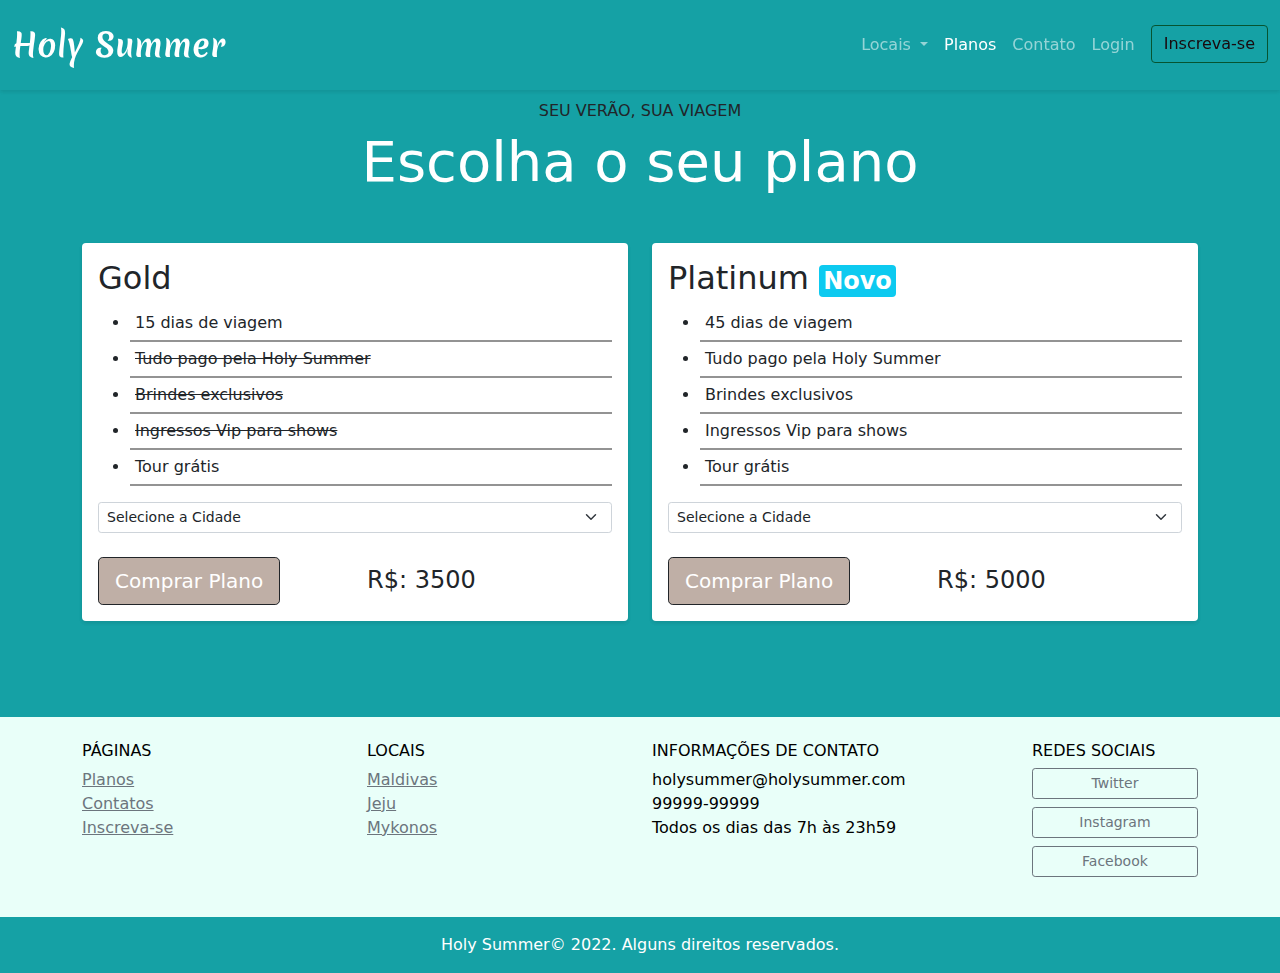
<file: planos.html>
<!DOCTYPE html>
<html lang="pt-br">
<head>
    <meta charset="UTF-8">
    <meta http-equiv="X-UA-Compatible" content="IE=edge">
    <meta name="viewport" content="width=device-width, initial-scale=1.0">
    <link rel="stylesheet" href="style/bootstrap.css">
    <link rel="stylesheet" href="style/style.css">
    <link rel="shortcut icon" href="images/favicon/favicon.ico" type="image/x-icon">
    <title>Holy Summer - Maldivas</title>
    <style>
        body {
            background-color: #15a1a5;
        }
    </style>
</head>
<body>

    <!-- Modal -->
    <div class="modal fade" id="login-modal" data-bs-backdrop="static" data-bs-keyboard="false" tabindex="-1" aria-labelledby="staticBackdropLabel" aria-hidden="true">
        <div class="modal-dialog">
            <div class="modal-content">
                <div class="modal-header">
                    <h5 class="modal-title" id="staticBackdropLabel">Faça Login em sua conta</h5>
                    <button type="button" class="btn-close" data-bs-dismiss="modal" aria-label=""></button>
                </div>

            <div class="modal-body">
                <form>
                    <div class="mb-3">
                      <label for="exampleInputEmail1" class="form-label">Email</label>
                      <input type="email" class="form-control" id="exampleInputEmail1" aria-describedby="emailHelp">
                    </div>

                    <div class="mb-3">
                      <label for="exampleInputPassword1" class="form-label">Senha</label>
                      <input type="password" class="form-control" id="exampleInputPassword1">
                    </div>
                    <button type="submit" class="btn btn-primary loginColor">Entrar na conta</button>
                    <div id="emailHelp" class="form-text">Esqueceu a sua senha? <a href="#">Clique aqui</a></div>
                  </form>
            </div>
            </div>
        </div>
    </div>





    <!-- Navegação - menus -->
    <nav class="navbar navbar-expand-md navbar-dark bg-dark fixed-top py-3 box-shadow">
        <div class="container-fluid">
            <a class="navbar-brand logo" href="index.html">Holy Summer</a>
            <button class="navbar-toggler" type="button" data-bs-toggle="collapse" data-bs-target="#navbarNavDropdown" aria-controls="navbarNavDropdown" aria-expanded="false" aria-label="Toggle navigation">
                <span class="navbar-toggler-icon"></span>
            </button>

            <div class="collapse navbar-collapse" id="navbarNavDropdown">
                <ul class="navbar-nav ms-auto">
                    <li class="nav-item dropdown">
                        <a class="nav-link dropdown-toggle" href="#" id="navbarDropdownMenuLink" role="button" data-bs-toggle="dropdown" aria-expanded="false">
                            Locais
                        </a>
                        <ul class="dropdown-menu" aria-labelledby="#navbarNavDropdownMenuLink">
                            <li><a class="dropdown-item" href="maldivas.html">Maldivas</a></li>
                            <li><a class="dropdown-item" href="jeju.html">Jeju</a></li>
                            <li><a class="dropdown-item" href="mykonos.html">Mykonos</a></li>
                        </ul>
                    </li>
                    <li class="nav-item">
                        <a class="nav-link active" aria-current="page" href="planos.html">Planos</a>
                    </li>
                    <li class="nav-item">
                        <a class="nav-link" aria-current="page" href="contatos.html">Contato</a>
                    </li>
                    <li class="nav-item">
                        <a class="nav-link"data-bs-toggle="modal" data-bs-target="#login-modal" aria-current="page" href="#">Login</a>
                    </li>
                    <li class="nav-item navTabColors">
                        <a class="btn btn-outline-warning ms-md-2" aria-current="page" href="inscreva.html">Inscreva-se</a>
                    </li>                   
                </ul>
            </div>
        </div>     
    </nav>
     
    <section class="container bg-dark py-5">
            <div class=" text-center my-5 align-self-center">
                <span class="h6  d-block text-dark">SEU VERÃO, SUA VIAGEM</span>
                <h2 class="display-4 text-white">Escolha o seu plano</h2>
            </div>
            
            <div class="row">
                <div class="col-md mb-5 text-dark">
                    <div class="bg-white rounded p-3 box-shadow">
                        <h2>Gold</h2>
                        <ul class="divisao-lista">
                            <li>15 dias de viagem</li>
                            <li><s>Tudo pago pela Holy Summer</s></li>
                            <li><s>Brindes exclusivos</s></li>
                            <li><s>Ingressos Vip para shows</s></li>
                            <li>Tour grátis</li>    
                        </ul>

                        <select class="form-select form-select-sm mb-3" style="width: content;"  aria-label=".form-select-sm example">
                            <option selected>Selecione a Cidade</option>
                            <option value="1">Maldivas</option>
                            <option value="2">Jeju</option>
                            <option value="3">Mykonos</option>
                        </select>
                        <div class="row mt-4 align-items-center">
                            <div class="col">
                                <a class="btn btn-dark btn-lg btn-block" href="inscreva.html">Comprar Plano</a>
                            </div>
                            <div class="col">
                                <span class="h4">R$: 3500</span>
                            </div>
                        </div>
                        
                    </div>
                </div>

                

                <div class="col-md text-dark">
                    <div class="bg-white rounded p-3 box-shadow">
                        <h2>Platinum <span class="badge bg-info p-1">Novo</span></h2>
                        <ul class="divisao-lista">
                            <li>45 dias de viagem</li>
                            <li>Tudo pago pela Holy Summer</li>
                            <li>Brindes exclusivos</li>
                            <li>Ingressos Vip para shows</li>
                            <li>Tour grátis</li>
                        </ul>

                        <select class="form-select form-select-sm mb-3" style="width: content;"  aria-label=".form-select-sm example">
                            <option selected>Selecione a Cidade</option>
                            <option value="1">Maldivas</option>
                            <option value="2">Jeju</option>
                            <option value="3">Mykonos</option>
                        </select>
                        <div class="row mt-4 align-items-center">
                            <div class="col">
                                <a class="btn btn-dark btn-lg btn-block" href="inscreva2.html">Comprar Plano</a>
                            </div>
                            <div class="col">
                                <span class="h4">R$: 5000</span>
                            </div>
                        </div>   
                    </div>
            </div>
    </section>
    
    
    </section>

    <footer class="bg-warning text-black">
        <div class="container py-4">
            <div class="row">
                <div class="col-md-3 col-6">
                    <h4 class="h6">PÁGINAS</h4>
                    <ul class="list-unstyled">
                        <li><a class="text-secondary" href="planos.html">Planos</a></li>
                        <li><a class="text-secondary" href="contatos.html">Contatos</a></li>
                        <li><a class="text-secondary" href="inscreva.html">Inscreva-se</a></li>
                    </ul>
                </div>

                <div class="col-md-3 col-6">
                    <h4 class="h6">LOCAIS</h4>
                    <ul class="list-unstyled">
                        <li><a class="text-secondary" href="maldivas.html">Maldivas</a></li>
                        <li><a class="text-secondary" href="jeju.html">Jeju</a></li>
                        <li><a class="text-secondary" href="mykonos.html">Mykonos</a></li>
                    </ul>
                </div>

                <div class="col-md-4">
                    <h4 class="h6">INFORMAÇÕES DE CONTATO</h4>
                    <ul class="list-unstyled">
                        <li>holysummer@holysummer.com</li>
                        <li>99999-99999</li>
                        <li>Todos os dias das 7h às 23h59</li>
                    </ul>
                </div>

                <div class="col-md-2">
                    <h4 class="h6">REDES SOCIAIS</h4>
                    <ul class="list-unstyled">
                        <li class="btn btn-outline-secondary mb-2 btn-sm d-grid gap-2 d-md-block">Twitter</li>
                        <li class="btn btn-outline-secondary mb-2 btn-sm d-grid gap-2 d-md-block">Instagram</li>
                        <li class="btn btn-outline-secondary mb-2 btn-sm d-grid gap-2 d-md-block">Facebook</li>
                    </ul>
                </div>
            </div>
            </div>
        </div>
        <div class="bg-dark text-white text-center py-3">
            <p class="mb-0">Holy Summer© 2022. Alguns direitos reservados.</p>
        </div>
    </footer>

    <!-- testes -->

 
    
    <script src="scripts/popper.min.js"></script>
    <script src="scripts/bootstrap.min.js"></script>
</body>
</html>
</file>
<file: style/style.css>
@charset "UTF-8";

@font-face {
    font-family: 'MERIENDA';
    src: url(../fonts/MeriendaOne-Regular.ttf);
}

.logo {
    font-family: 'MERIENDA';
    font-size: 2em;
    color: rgb(255, 255, 255) !important;
    
    
    
}

body {
    height: 300px;
    padding-top: 5px;
    background-color: #ffffff;
    
}

.box-shadow {
    box-shadow: 0 2px 4px 0 rgba(0, 0, 0, .05) ,
                0 2px 4px 0 rgba(0, 0, 0, .05); 
}

#quote {
    background: url(../images/travel.jpg) center center;
    background-size: cover;
    height: 165%;
    
    
}

@media (max-width:767px)  {
    #quote .display-4 {
        font-size: 2.5rem;
    } 
    body {
        padding-top: 0px;

    } 
    .fixed-top {
        position: relative;
    }
    
}

.tamanhoBotao {
    background-color: aquamarine;
}


.divisao-lista li{
    border-bottom: solid;
    border-color: rgba(35, 34, 34, 0.49);
    padding: 5px;
    border-width: 2px;
}

.form-color {
    background-color: #010d0a;
}


.dropdown-item:active {
   background-color: #15a1a5 !important;
    color: rgb(247, 247, 247)!important;
}

.bg-dark {
   background-color: #15a1a5 !important;
}

.bg-warning {
    background-color: #E9FFF9 !important;
}

.bg-fotos {
    background-color: #fff;
    
}

.text-warning {
    color: #BFAFA6 !important;
}

.colorText {
    color: #1A090D !important;
}

.btn-dark {
    background-color: #BFAFA6 !important;
}


.btn-outline-warning{
    border-color: #065431 !important;
    color: #1A090D!important;
    
}



.btn-outline-warning :focus{
    box-shadow: none;
}

p > a:hover{
   background-color: rgb(62, 62, 67)!important;
   color: white !important;
   border: 50% !important;
}



a:hover{
    color: rgb(0, 0, 0)!important;
}
.btn-info {
    background-color: black !important;
}



.textColor {
    color: #121113;
}


.btn-check:focus+.btn-outline-warning, .btn-outline-warning:focus {
    box-shadow: none!important;
}

.backFotos {
    background-color: #fff;
}

.navTabColors > a:hover {
    background-color: #222725 !important;
    color: white!important;
}

.btn-warning {
    background-color: #7a8383!important;
    border-color: #879090!important;
}


.btn-warning:hover {
    background-color: #15a1a5!important;
}


.tablex > button:hover {
    background-color: #7a8383 !important;
    color: white !important;
    
}

.colored:hover {
    background-color: #7a8383 !important;
    color: white !important;
}

.loginColor {
    background-color: #15a1a5!important;
    border-color: #15a1a5;
}
</file>
